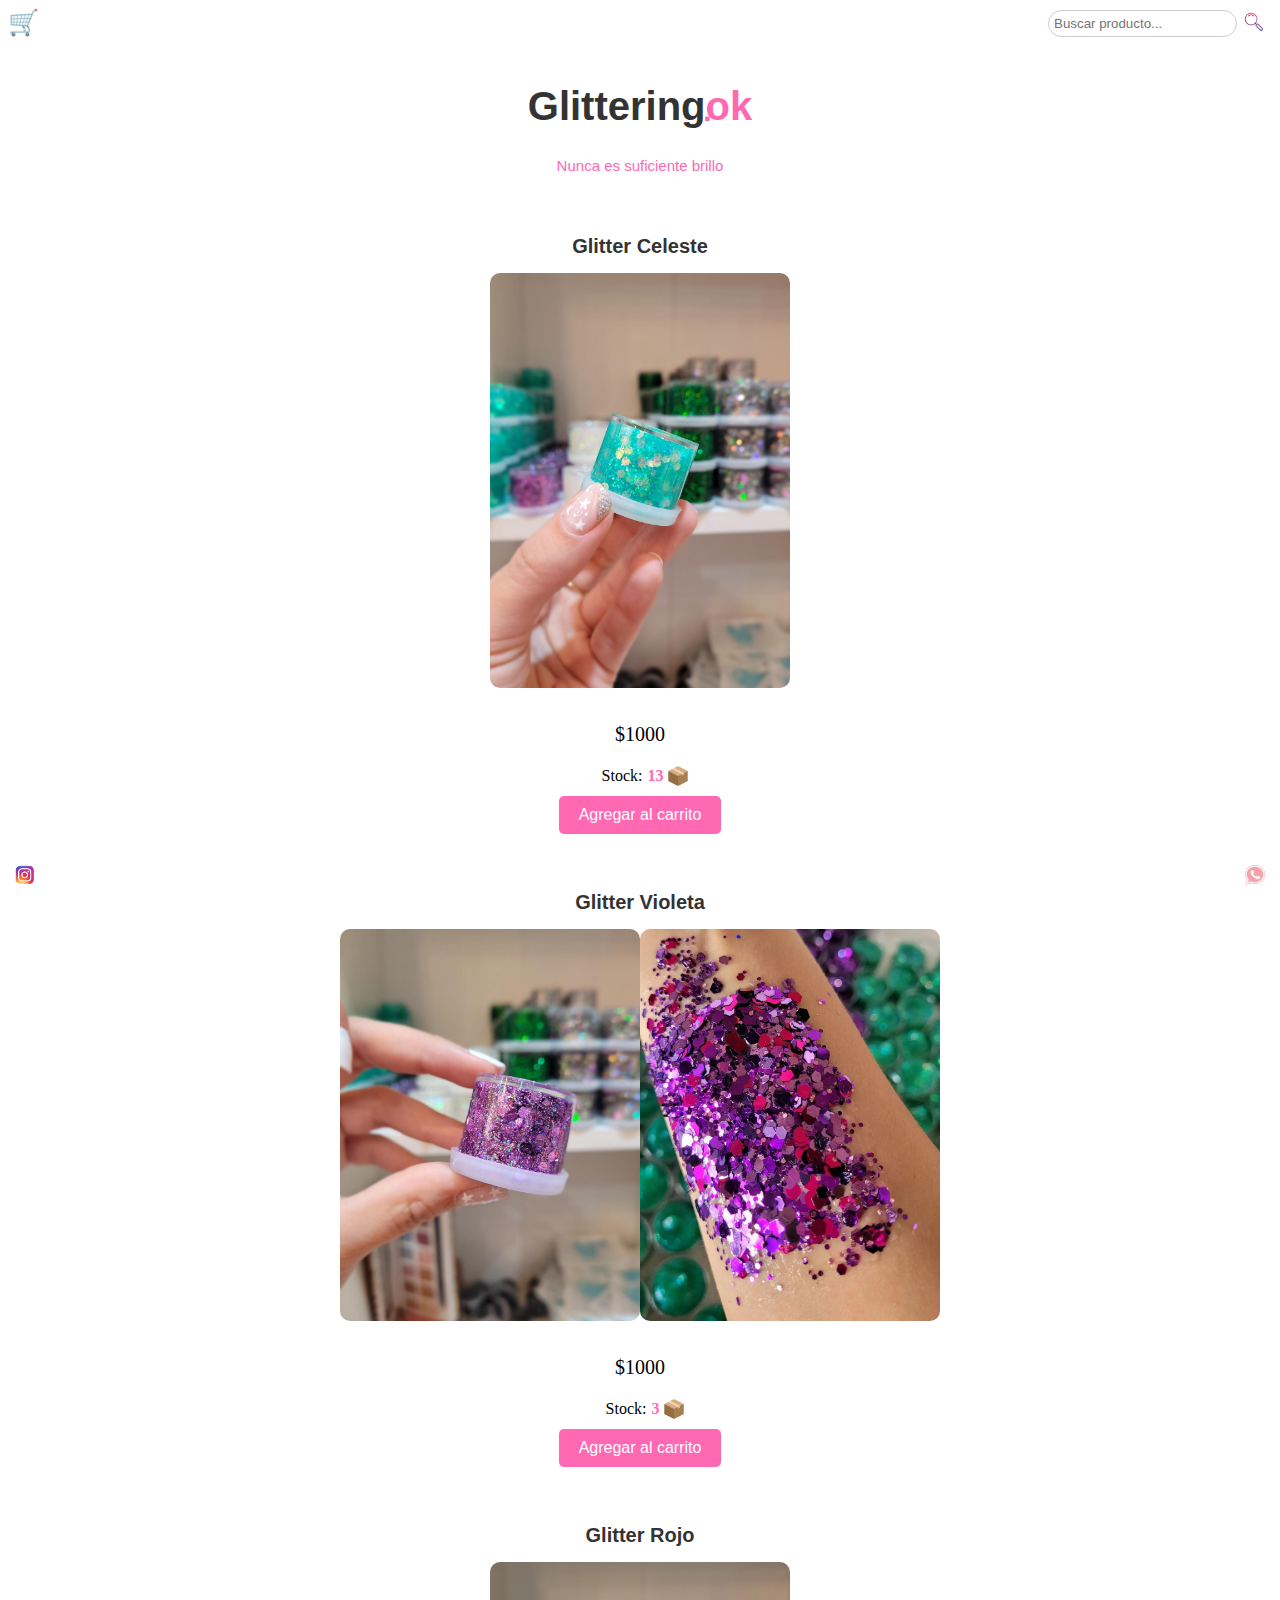
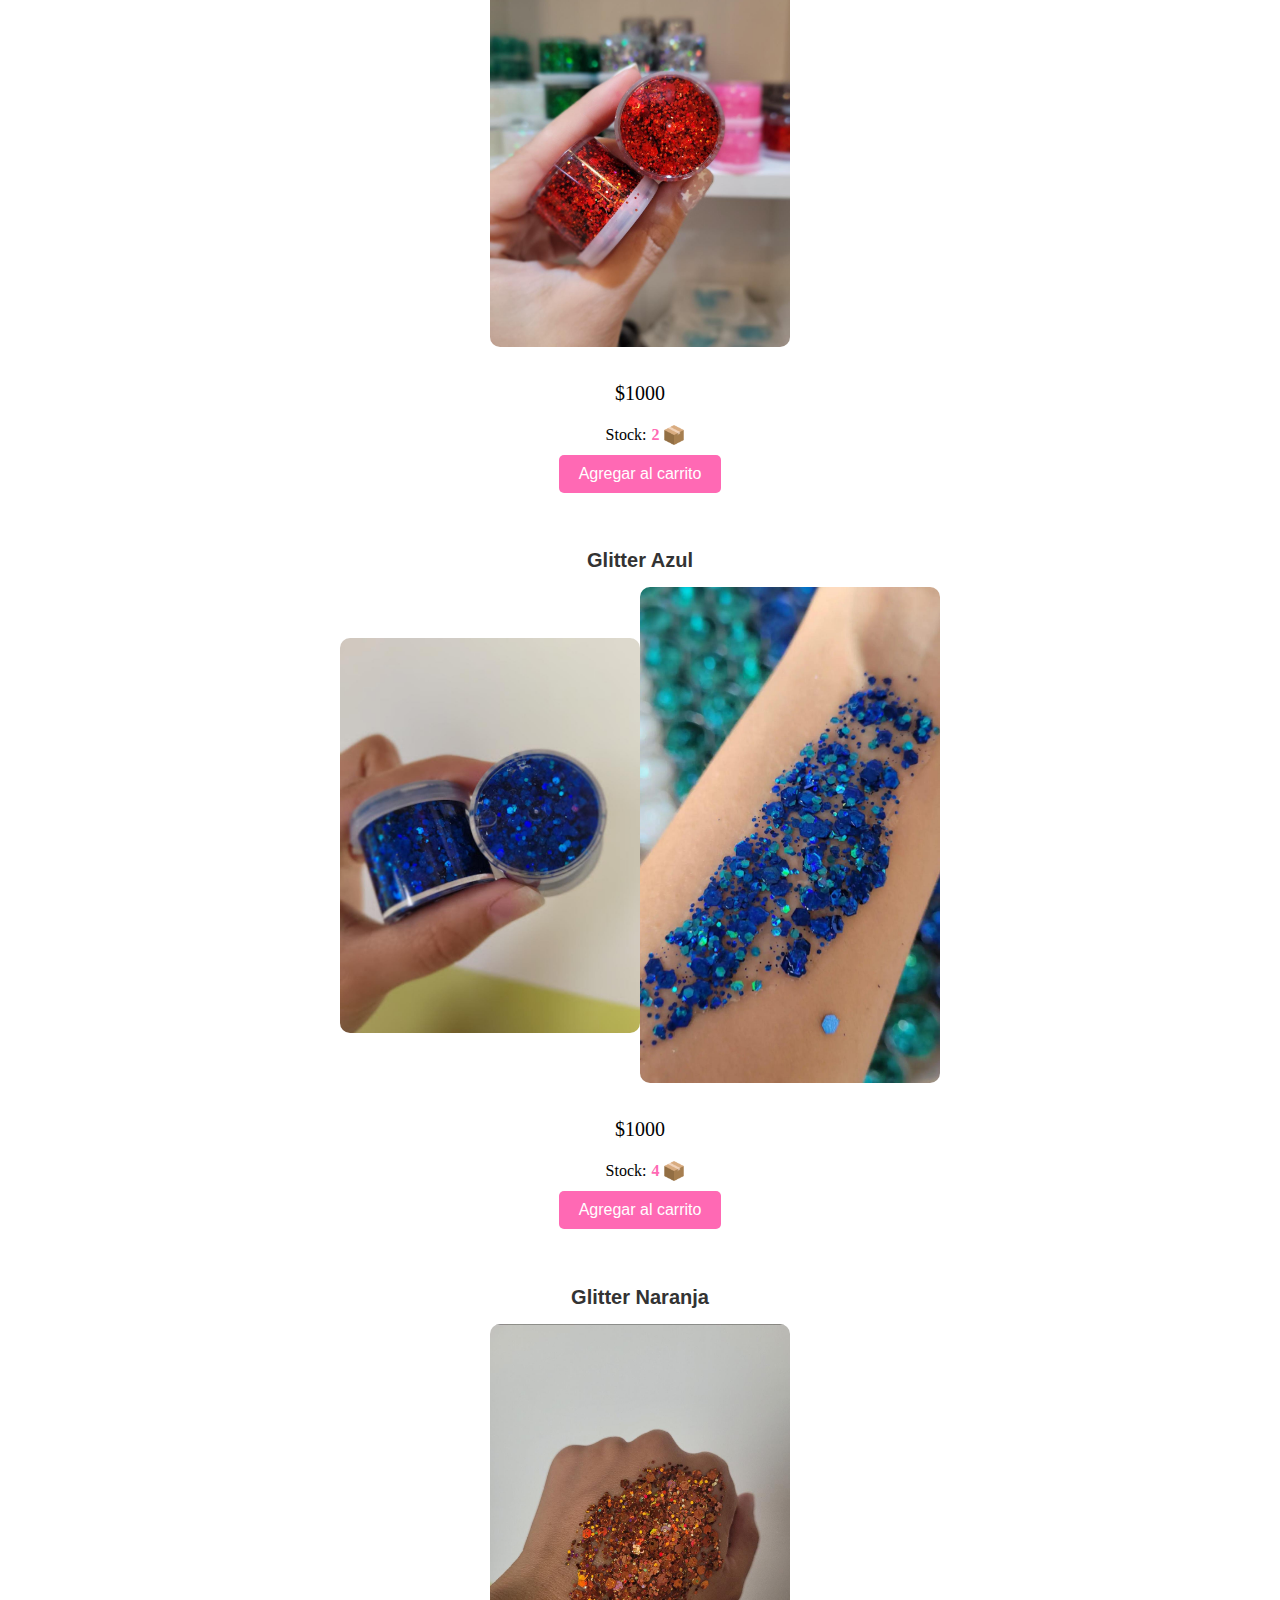
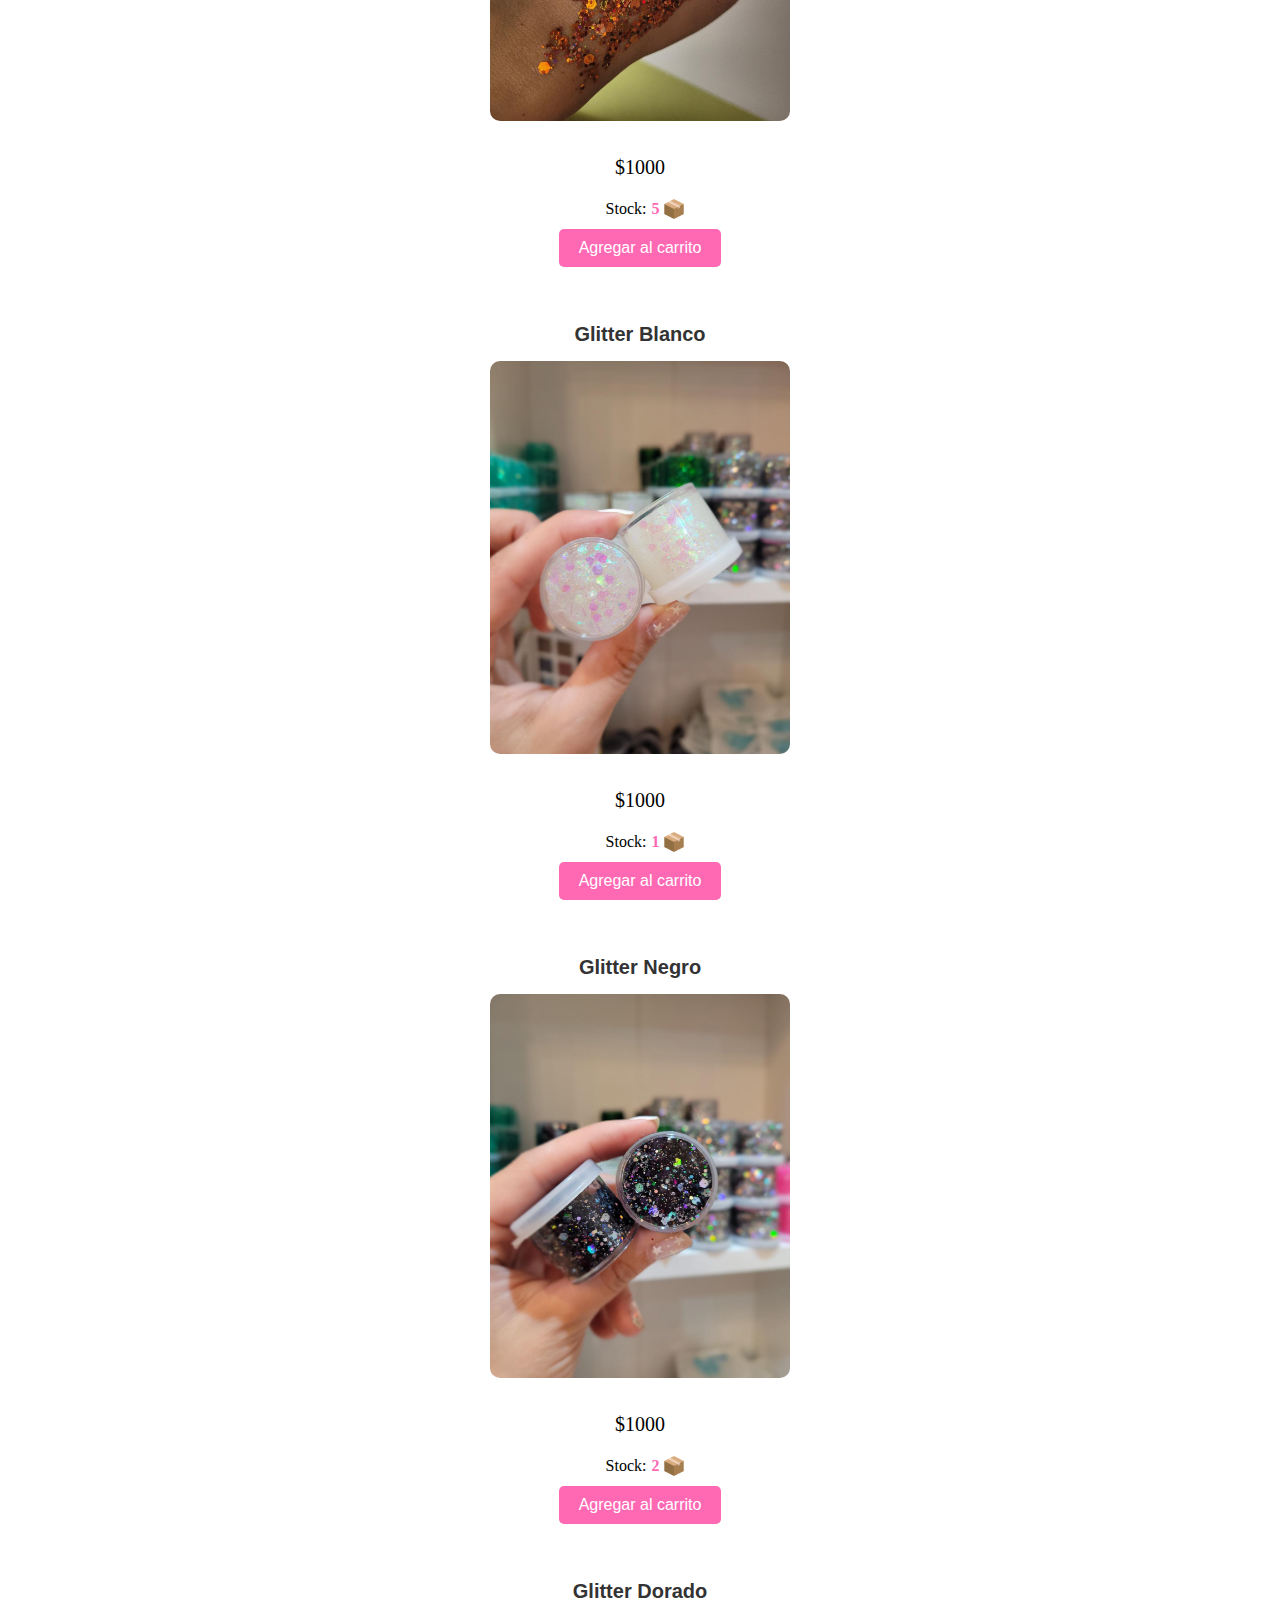
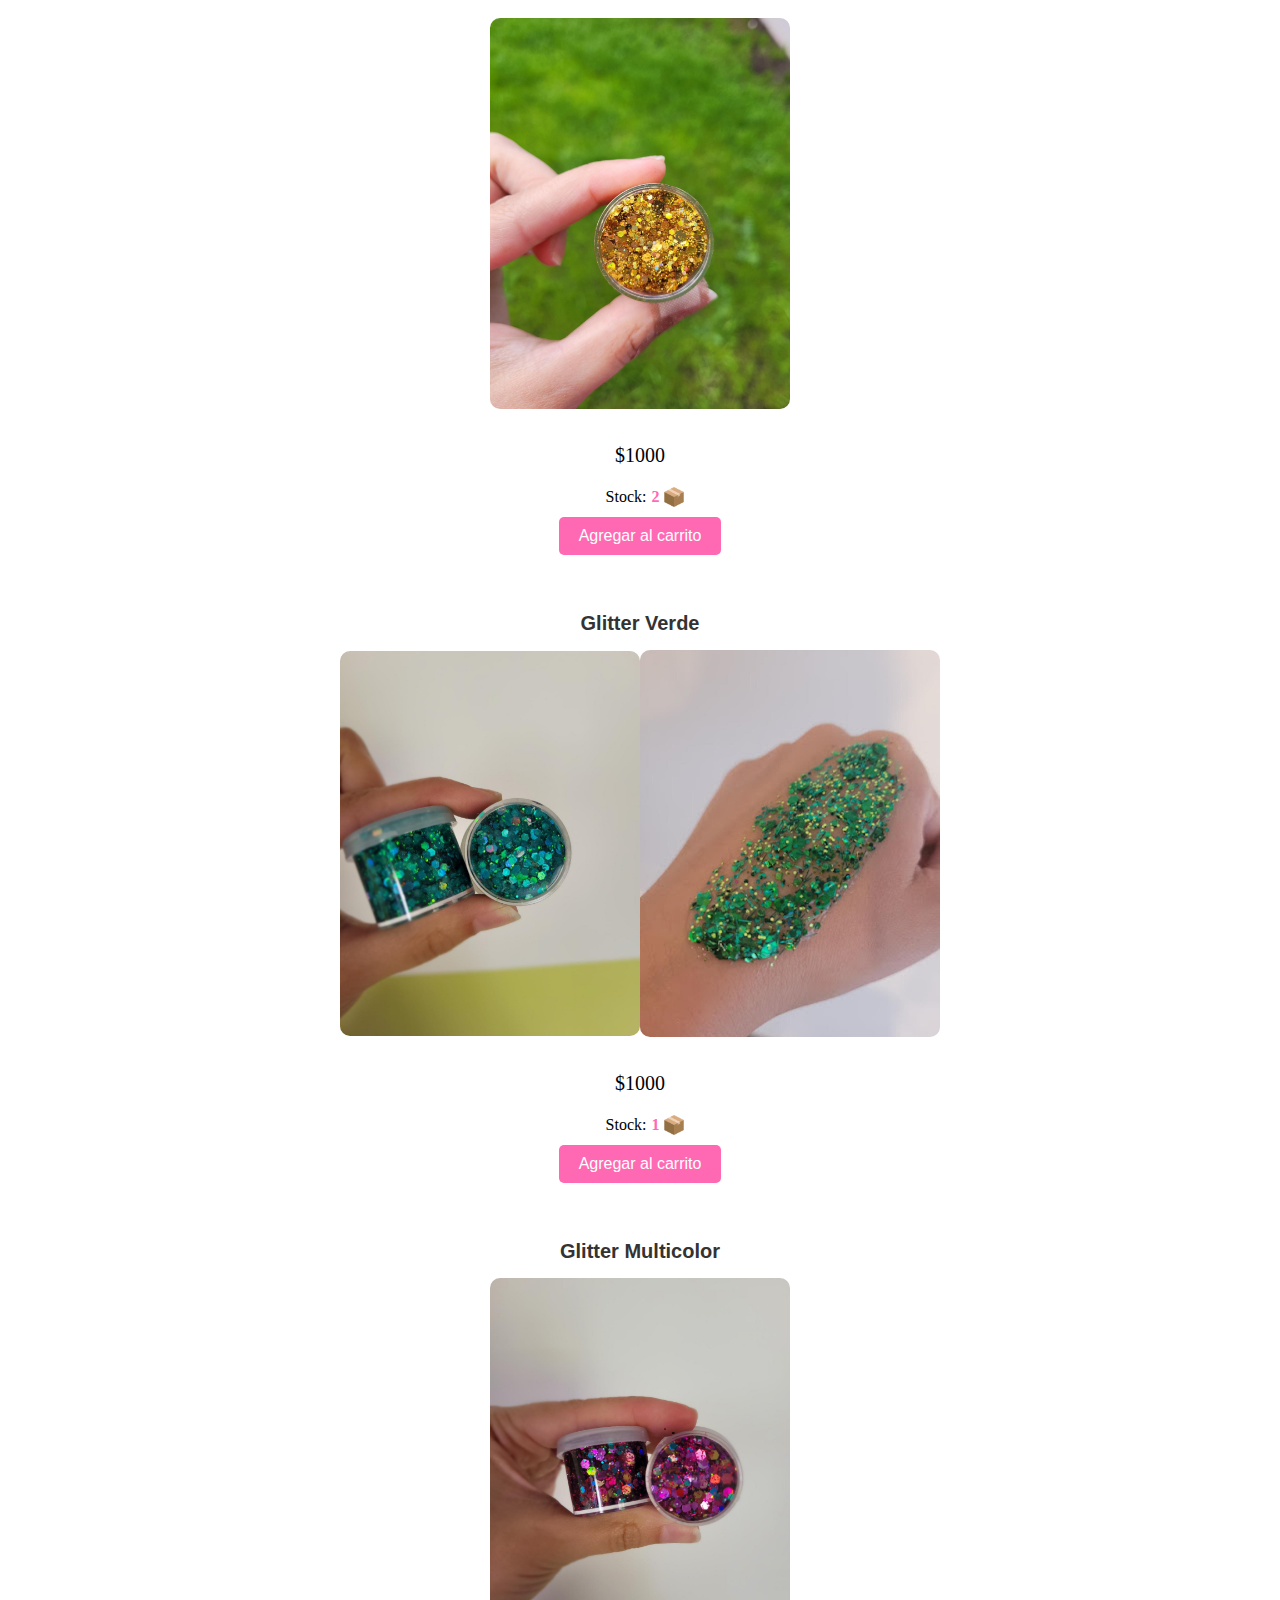
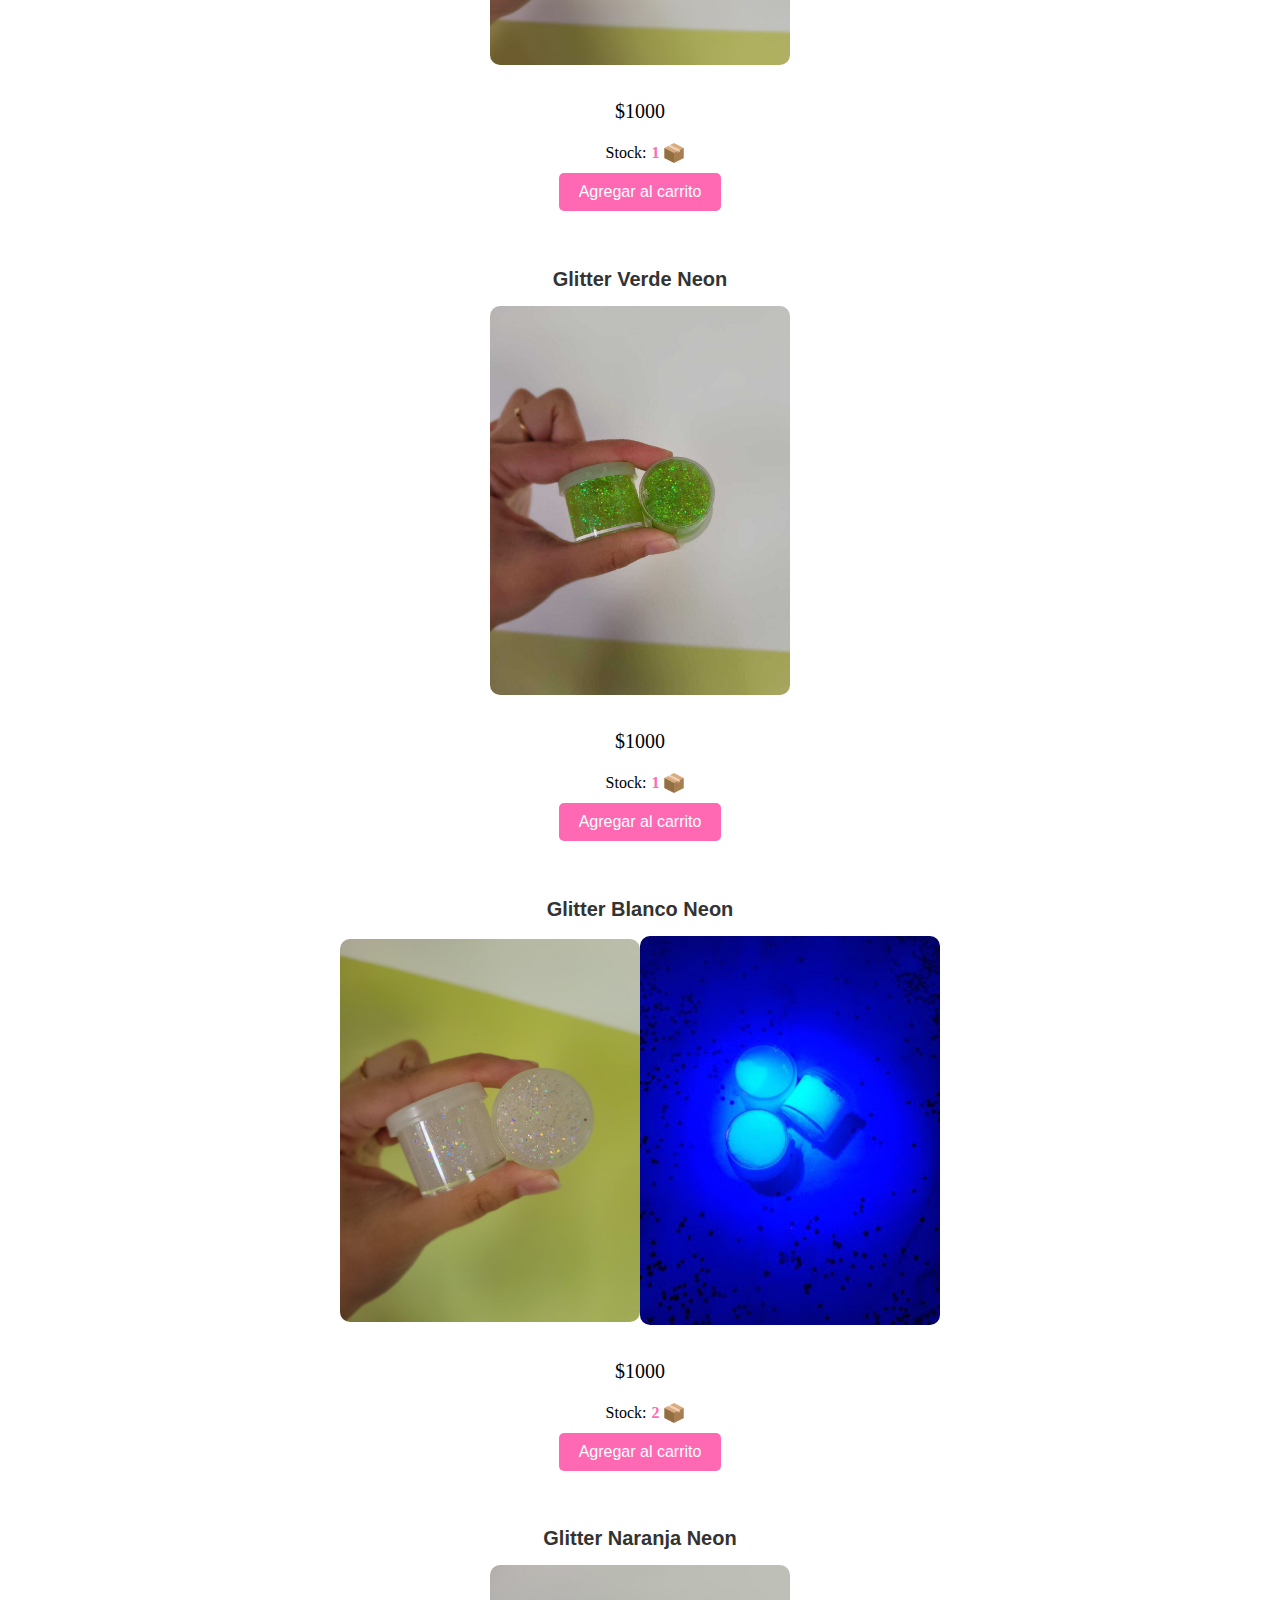
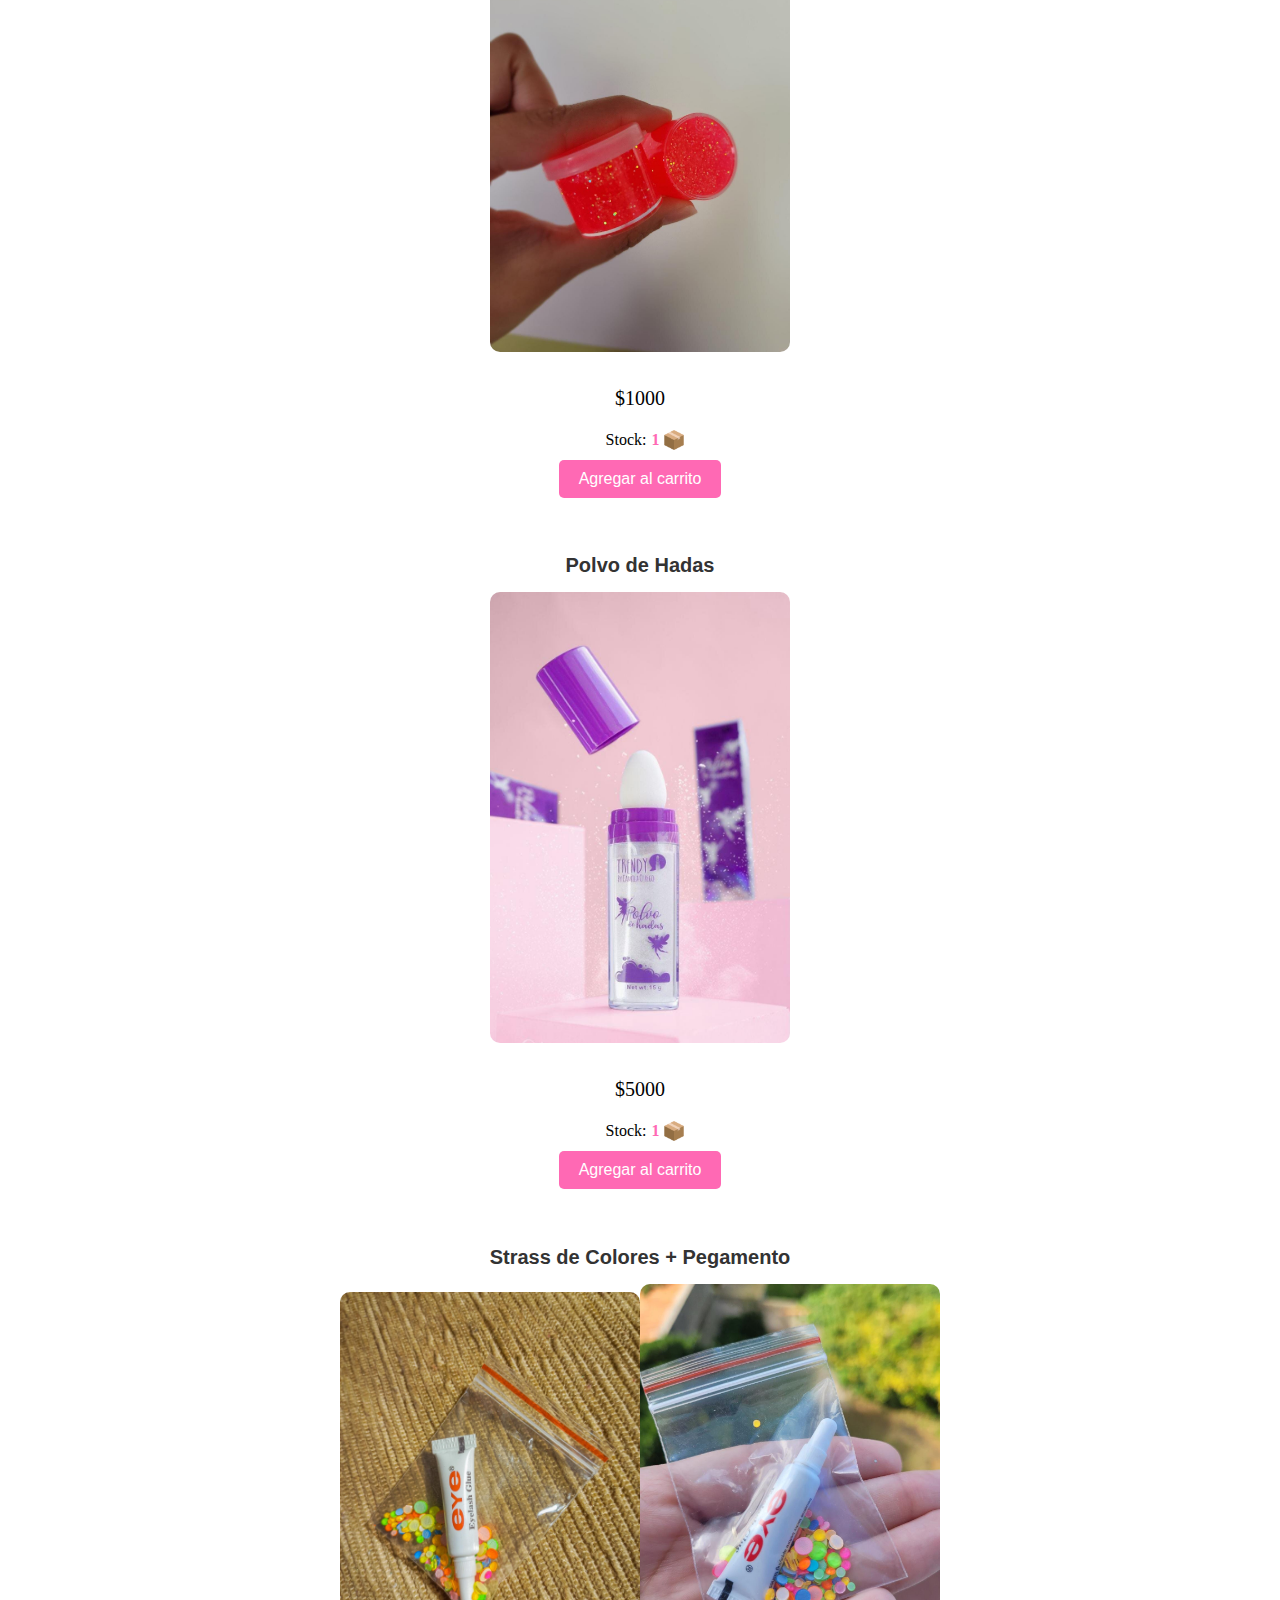
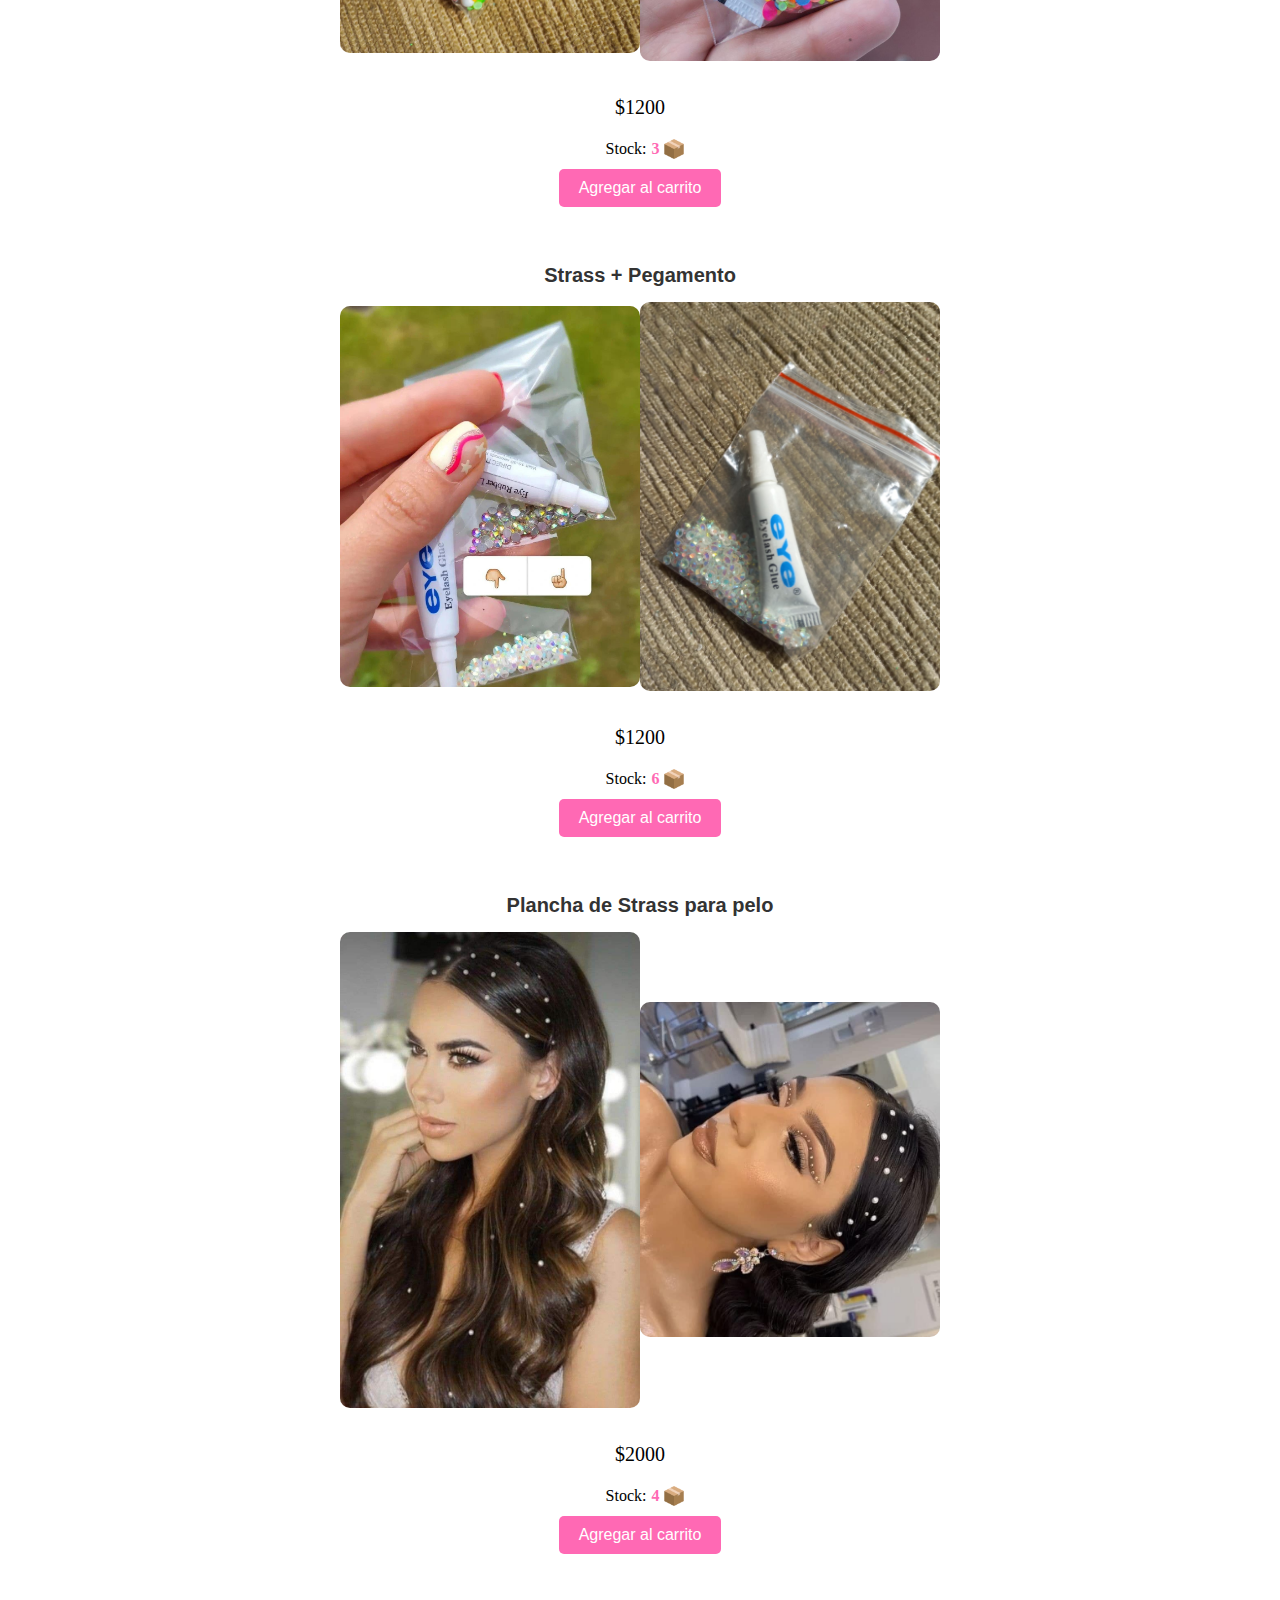
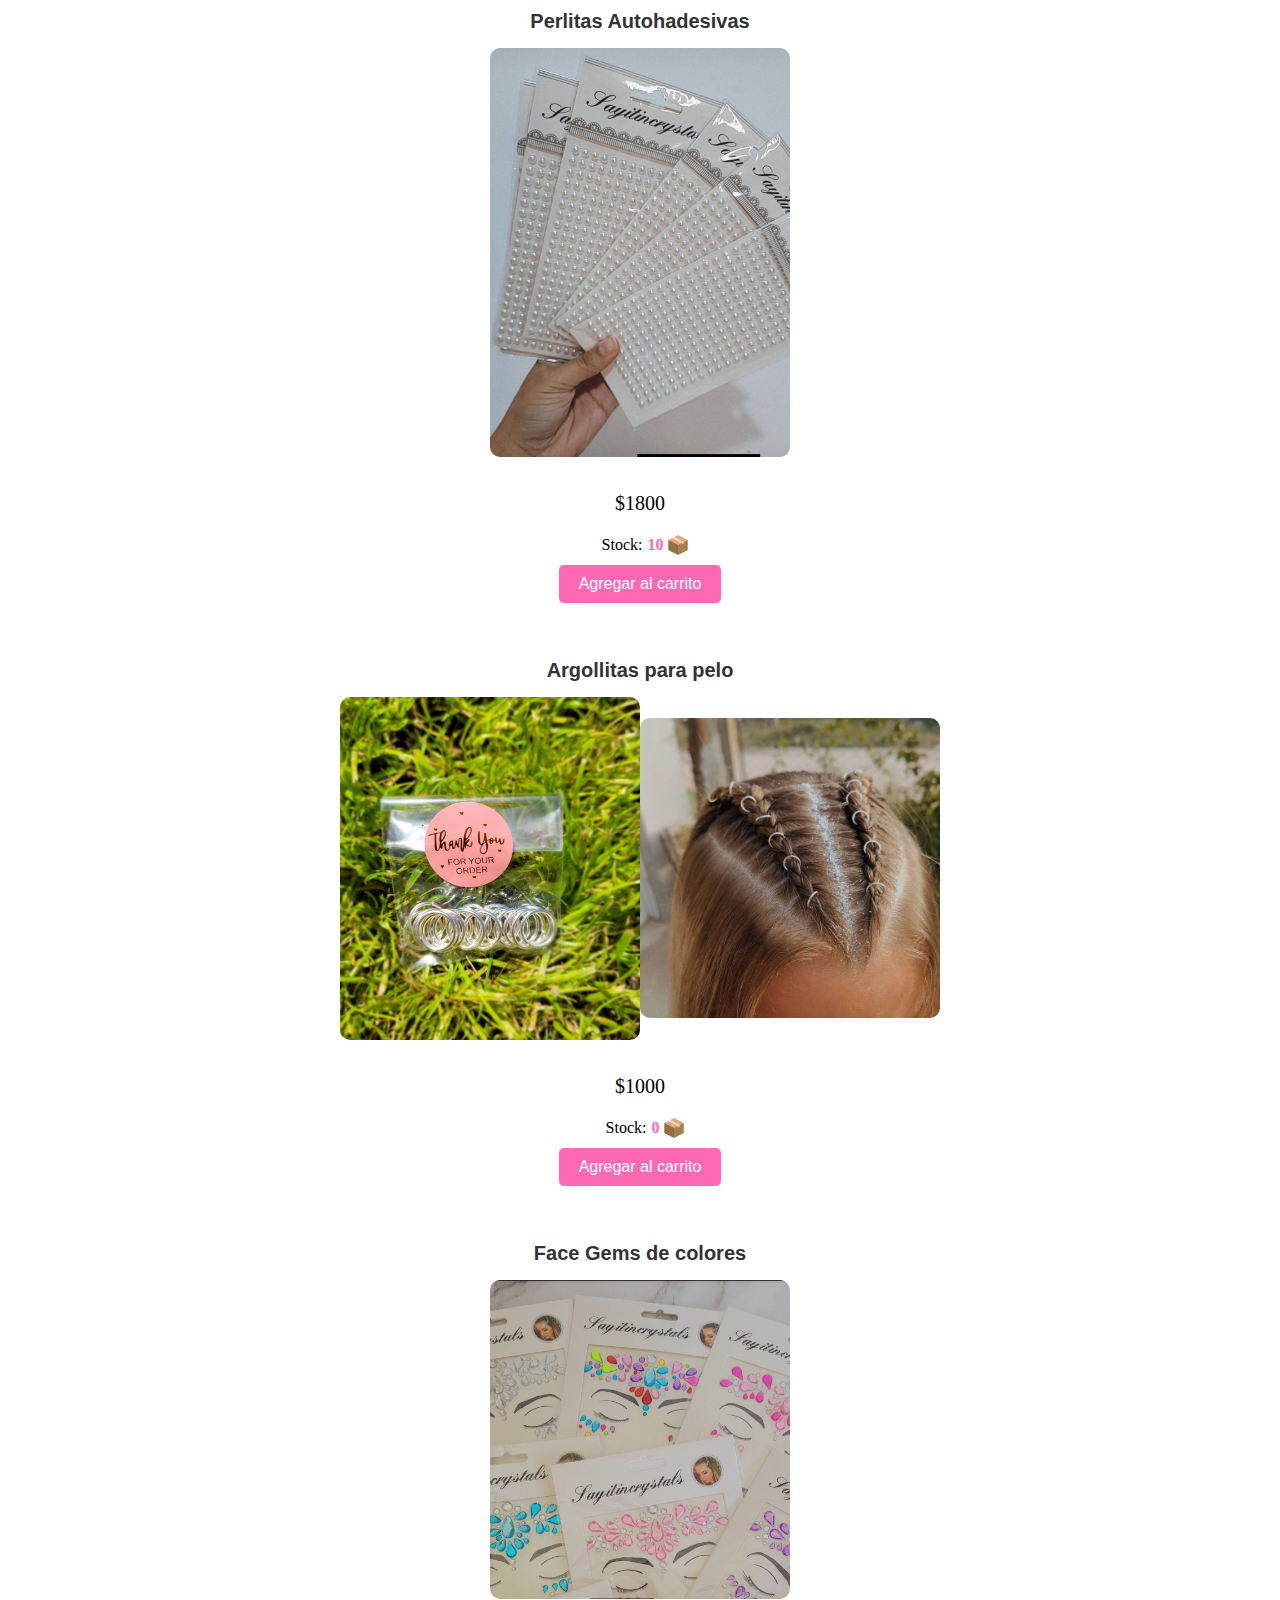
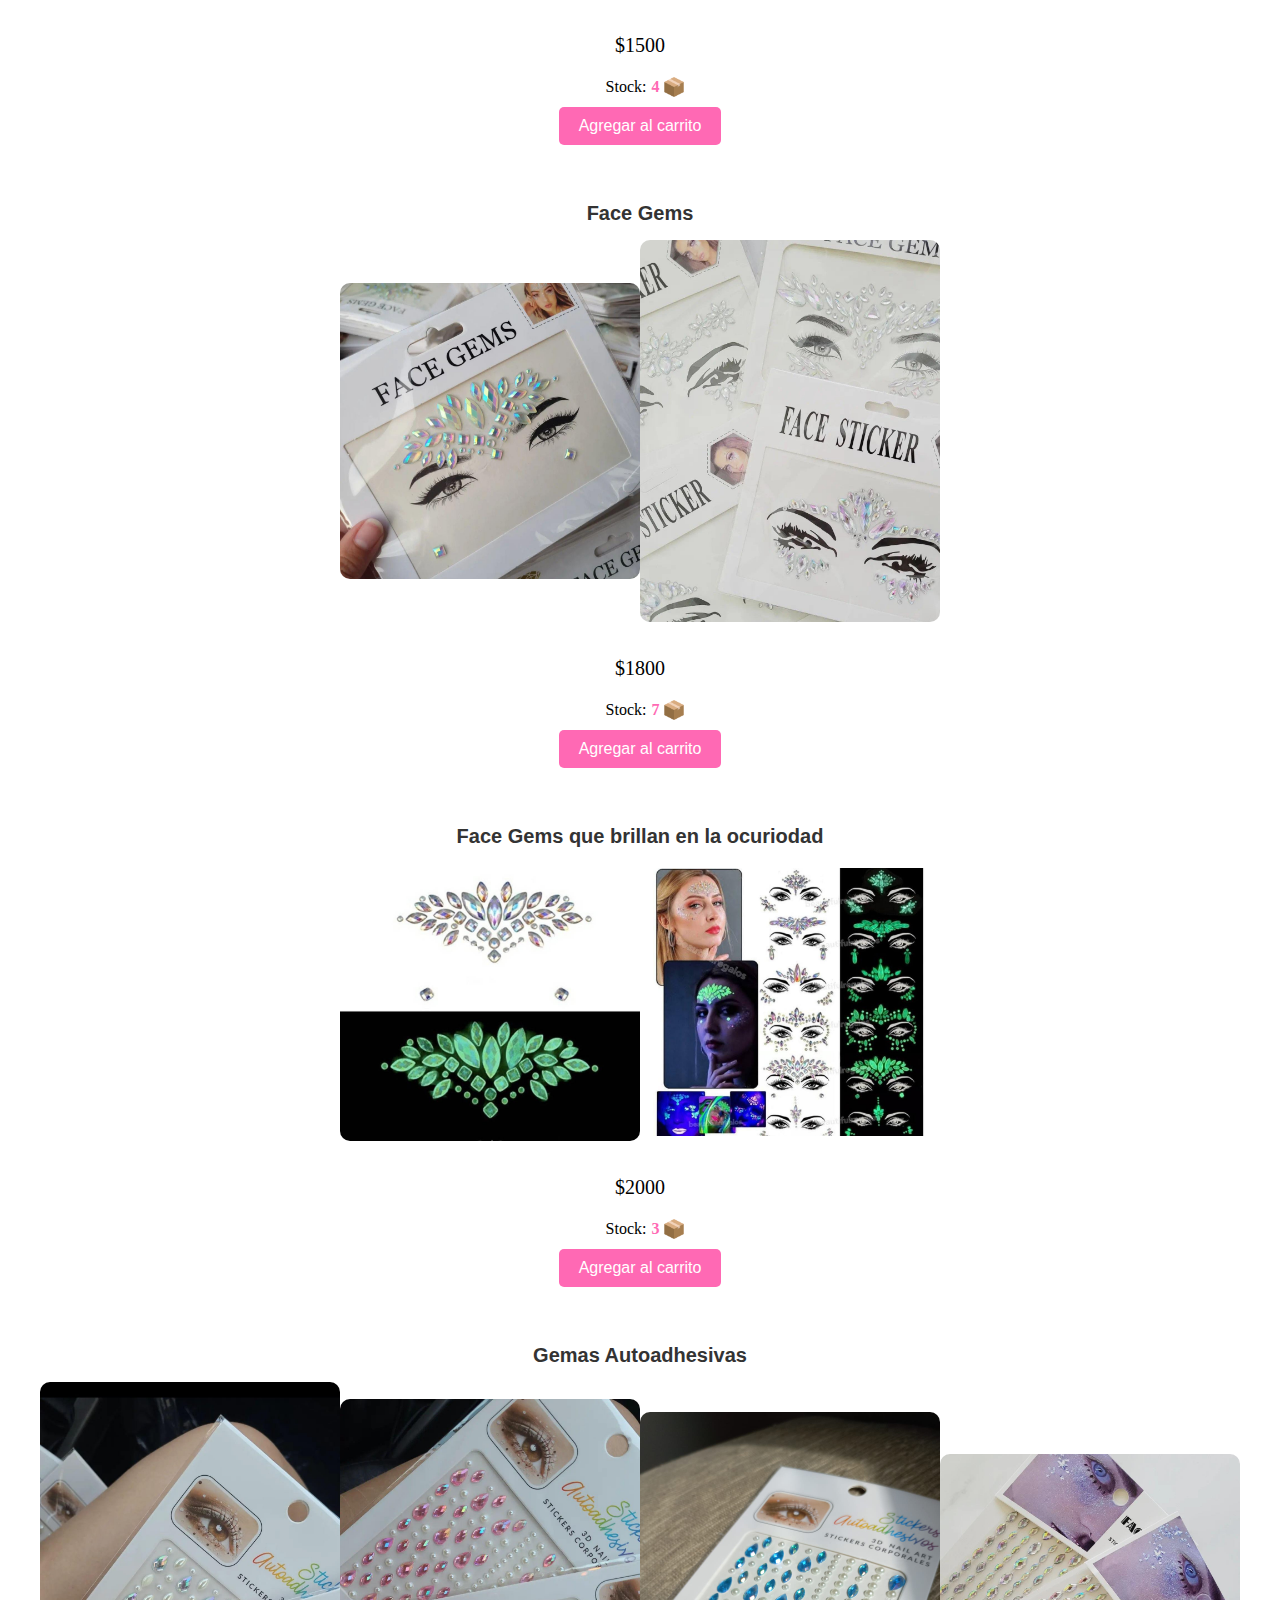
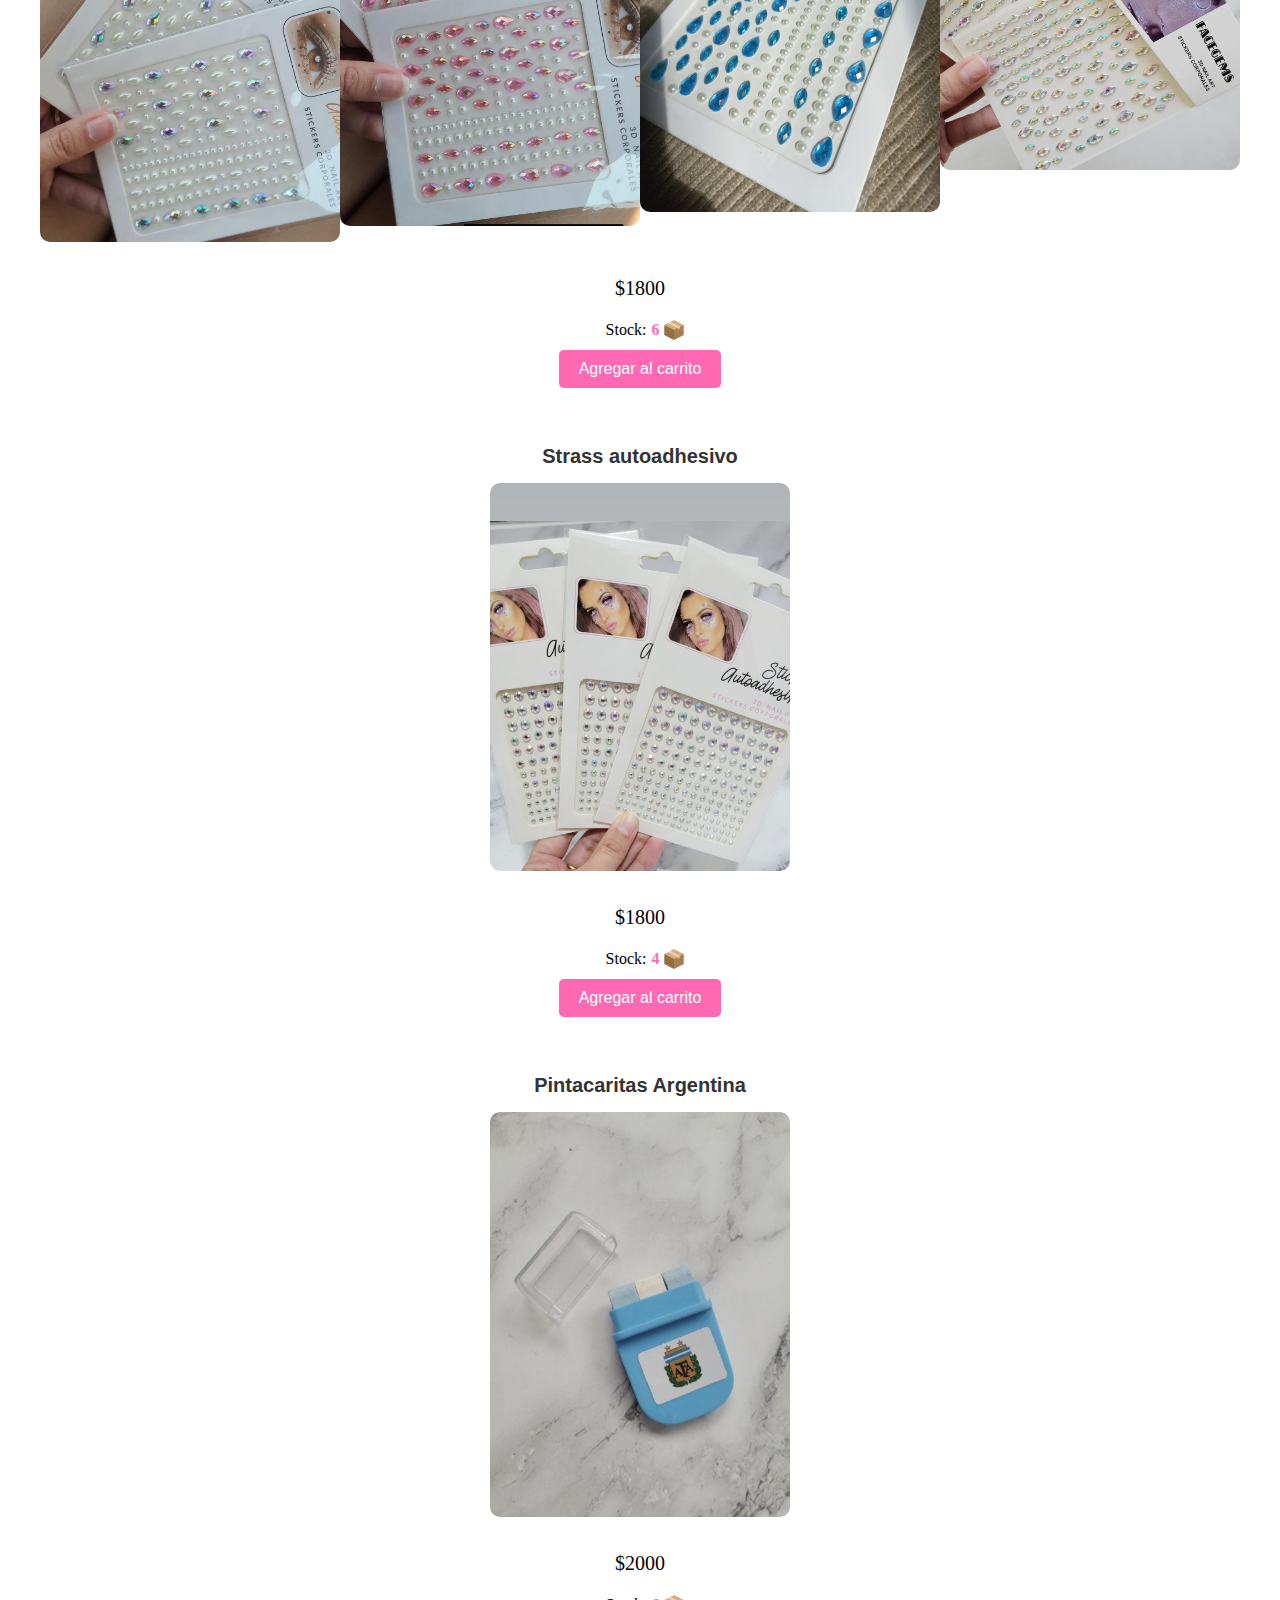
<file: index.html>
<!DOCTYPE html>
<html lang="es">

<head>

  <meta charset="UTF-8">
  <meta name="viewport" content="width=device-width, initial-scale=1.0">
  <title>Glittering</title>
  <link rel="icon" href="glitter.jpg" type="image/x-icon">
  <link rel="shortcut icon" href="glitter.jpg" type="image/x-icon">
  <link rel="stylesheet" href="styles.css">
</head>


<body>
  <div id="carrito-container">
    <span id="carrito-icon" onclick="mostrarCarrito()">🛒</span>
    <div id="carrito-popup">
      <ul id="lista-carrito"></ul>
      <p>Total: $<span id="total-carrito">0</span></p>
      <button class="cerrar-carrito" onclick="cerrarCarrito()">Cerrar</button>
      <button class="comprar-carrito" onclick="comprarCarrito()">Compra por whatsapp</button>
    </div>
  </div>


  <div class="container">
    <h1 class="nombre">Glittering<span class="dot">.</span><span class="ok">ok</span></h1>
    <p class="frase brillo">Nunca es suficiente brillo</p>
    <form class="buscar-form" onsubmit="return buscarProducto()">
      <input type="text" placeholder="Buscar producto...">
      <button type="submit">
        <img src="buscar-logo.png" alt="Buscar">
      </button>
    </form>

    <div class="productos">
      <div class="producto" id="producto1">
        <h2 class="nombre-producto">Glitter Celeste</h2>
        <div class="imagenes">
          <img src="producto1_1.jpg" alt="Producto 1 Imagen 1" onclick="zoomImage(this)">
        </div>
        <div class="info-producto">
          <p class="precio">$1000</p>
          <div class="stock">
            <span class="stock-label">Stock:</span>
            <span class="stock-cantidad">13</span>
            <img src="stock-icon.png" alt="Icono de Stock" class="stock-icon">
          </div>
          <button onclick="agregarAlCarrito('Glitter celeste', 1000, 13)">Agregar al carrito</button>
        </div>
      </div>


      <div class="producto" id="producto2">
        <h2 class="nombre-producto">Glitter Violeta</h2>
        <div class="imagenes">
          <img src="producto2_1.jpg" alt="Producto 2 Imagen 1" onclick="zoomImage(this)">
          <img src="producto2_2.jpg" alt="Producto 2 Imagen 2" onclick="zoomImage(this)">
        </div>
        <div class="info-producto">
          <p class="precio">$1000</p>
          <div class="stock">
            <span class="stock-label">Stock:</span>
            <span class="stock-cantidad">3</span>
            <img src="stock-icon.png" alt="Icono de Stock" class="stock-icon">
          </div>
        <button onclick="agregarAlCarrito('Glitter Violeta', 1000, 3)">Agregar al carrito</button>
        </div>
      </div>
      


      <div class="producto" id="producto24">
        <h2 class="nombre-producto">Glitter Rojo</h2>
        <div class="imagenes">
          <img src="producto24_1.jpeg" alt="Producto 24 Imagen 1" onclick="zoomImage(this)">
        </div>
        <div class="info-producto">
          <p class="precio">$1000</p>
          <div class="stock">
            <span class="stock-label">Stock:</span>
            <span class="stock-cantidad">2</span>
            <img src="stock-icon.png" alt="Icono de Stock" class="stock-icon">
          </div>
        <button onclick="agregarAlCarrito('Glitter Rojo', 1000, 2)">Agregar al carrito</button>
        </div>
      </div>



      <div class="producto" id="producto3">
        <h2 class="nombre-producto">Glitter Azul</h2>
        <div class="imagenes">
          <img src="producto3_1.jpg" alt="Producto 3 Imagen 1" onclick="zoomImage(this)">
          <img src="producto3_2.jpg" alt="Producto 3 Imagen 2" onclick="zoomImage(this)">
        </div>
        <div class="info-producto">
          <p class="precio">$1000</p>
          <div class="stock">
            <span class="stock-label">Stock:</span>
            <span class="stock-cantidad">4</span>
            <img src="stock-icon.png" alt="Icono de Stock" class="stock-icon">
          </div>
        <button onclick="agregarAlCarrito('Glitter Azul', 1000, 4)">Agregar al carrito</button>
        </div>
      </div>


      <div class="producto" id="producto4">
        <h2 class="nombre-producto">Glitter Naranja</h2>
        <div class="imagenes">
          <img src="producto4_1.jpg" alt="Producto 4 Imagen 1" onclick="zoomImage(this)">
        </div>
        <div class="info-producto">
          <p class="precio">$1000</p>
          <div class="stock">
            <span class="stock-label">Stock:</span>
            <span class="stock-cantidad">5</span>
            <img src="stock-icon.png" alt="Icono de Stock" class="stock-icon">
          </div>
        <button onclick="agregarAlCarrito('Glitter Naranja', 1000, 5)">Agregar al carrito</button>
        </div>
      </div>


      <div class="producto" id="producto5">
        <h2 class="nombre-producto">Glitter Blanco</h2>
        <div class="imagenes">
          <img src="producto5_1.jpg" alt="Producto 5 Imagen 1" onclick="zoomImage(this)">
        </div>
        <div class="info-producto">
          <p class="precio">$1000</p>
          <div class="stock">
            <span class="stock-label">Stock:</span>
            <span class="stock-cantidad">1</span>
            <img src="stock-icon.png" alt="Icono de Stock" class="stock-icon">
          </div>
        <button onclick="agregarAlCarrito('Glitter Blanco', 1000, 1)">Agregar al carrito</button>
        </div>
      </div>

      <div class="producto" id="producto5">
        <h2 class="nombre-producto">Glitter Negro</h2>
        <div class="imagenes">
          <img src="producto25_1.jpeg" alt="Producto 25 Imagen 1" onclick="zoomImage(this)">
        </div>
        <div class="info-producto">
          <p class="precio">$1000</p>
          <div class="stock">
            <span class="stock-label">Stock:</span>
            <span class="stock-cantidad">2</span>
            <img src="stock-icon.png" alt="Icono de Stock" class="stock-icon">
          </div>
        <button onclick="agregarAlCarrito('Glitter Negro', 1000, 2)">Agregar al carrito</button>
        </div>
      </div>

      <div class="producto" id="producto5">
        <h2 class="nombre-producto">Glitter Dorado</h2>
        <div class="imagenes">
          <img src="producto26_1.jpeg" alt="Producto 26 Imagen 1" onclick="zoomImage(this)">
        </div>
        <div class="info-producto">
          <p class="precio">$1000</p>
          <div class="stock">
            <span class="stock-label">Stock:</span>
            <span class="stock-cantidad">2</span>
            <img src="stock-icon.png" alt="Icono de Stock" class="stock-icon">
          </div>
        <button onclick="agregarAlCarrito('Glitter Dorado', 1000, 2)">Agregar al carrito</button>
        </div>
      </div>


      <div class="producto" id="producto6">
        <h2 class="nombre-producto">Glitter Verde</h2>
        <div class="imagenes">
          <img src="producto6_1.jpg" alt="Producto 6 Imagen 1" onclick="zoomImage(this)">
          <img src="producto6_2.jpg" alt="Producto 6 Imagen 2" onclick="zoomImage(this)">
        </div>
        <div class="info-producto">
          <p class="precio">$1000</p>
          <div class="stock">
            <span class="stock-label">Stock:</span>
            <span class="stock-cantidad">1</span>
            <img src="stock-icon.png" alt="Icono de Stock" class="stock-icon">
          </div>
        <button onclick="agregarAlCarrito('Glitter Verde', 1000, 1)">Agregar al carrito</button>
        </div>
      </div>

      <div class="producto" id="producto5">
        <h2 class="nombre-producto">Glitter Multicolor</h2>
        <div class="imagenes">
          <img src="producto27_1.jpeg" alt="Producto 27 Imagen 1" onclick="zoomImage(this)">
        </div>
        <div class="info-producto">
          <p class="precio">$1000</p>
          <div class="stock">
            <span class="stock-label">Stock:</span>
            <span class="stock-cantidad">1</span>
            <img src="stock-icon.png" alt="Icono de Stock" class="stock-icon">
          </div>
        <button onclick="agregarAlCarrito('Glitter Multicolor', 1000, 1)">Agregar al carrito</button>
        </div>
      </div>


      <div class="producto" id="producto7">
        <h2 class="nombre-producto">Glitter Verde Neon</h2>
        <div class="imagenes">
          <img src="producto7_1.jpg" alt="Producto 7 Imagen 1" onclick="zoomImage(this)">
        </div>
        <div class="info-producto">
          <p class="precio">$1000</p>
          <div class="stock">
            <span class="stock-label">Stock:</span>
            <span class="stock-cantidad">1</span>
            <img src="stock-icon.png" alt="Icono de Stock" class="stock-icon">
          </div>
        <button onclick="agregarAlCarrito('Glitter Verde Neon', 1000, 1)">Agregar al carrito</button>
        </div>
      </div>


      <div class="producto" id="producto8">
        <h2 class="nombre-producto">Glitter Blanco Neon</h2>
        <div class="imagenes">
          <img src="producto8_1.jpg" alt="Producto 8 Imagen 1" onclick="zoomImage(this)">
          <img src="producto8_2.jpg" alt="Producto 8 Imagen 2" onclick="zoomImage(this)">
        </div>
        <div class="info-producto">
          <p class="precio">$1000</p>
          <div class="stock">
            <span class="stock-label">Stock:</span>
            <span class="stock-cantidad">2</span>
            <img src="stock-icon.png" alt="Icono de Stock" class="stock-icon">
          </div>
        <button onclick="agregarAlCarrito('Glitter Blanco Neon', 1000, 2)">Agregar al carrito</button>
        </div>
      </div>


      <div class="producto" id="producto9">
        <h2 class="nombre-producto">Glitter Naranja Neon</h2>
        <div class="imagenes">
          <img src="producto9_1.jpg" alt="Producto 9 Imagen 1" onclick="zoomImage(this)">
        </div>
        <div class="info-producto">
          <p class="precio">$1000</p>
          <div class="stock">
            <span class="stock-label">Stock:</span>
            <span class="stock-cantidad">1</span>
            <img src="stock-icon.png" alt="Icono de Stock" class="stock-icon">
          </div>
        <button onclick="agregarAlCarrito('Glitter Naranja Neon', 1000, 1)">Agregar al carrito</button>
        </div>
      </div>


      <div class="producto" id="producto10">
        <h2 class="nombre-producto">Polvo de Hadas</h2>
        <div class="imagenes">
          <img src="producto10_1.jpg" alt="Producto 10 Imagen 1" onclick="zoomImage(this)">
        </div>
        <div class="info-producto">
          <p class="precio">$5000</p>
          <div class="stock">
            <span class="stock-label">Stock:</span>
            <span class="stock-cantidad">1</span>
            <img src="stock-icon.png" alt="Icono de Stock" class="stock-icon">
          </div>
        <button onclick="agregarAlCarrito('Polvo de Hadas', 5000, 1)">Agregar al carrito</button>
        </div>
      </div>

      <div class="producto" id="producto11">
        <h2 class="nombre-producto">Strass de Colores + Pegamento </h2>
        <div class="imagenes">
          <img src="producto11_1.jpg" alt="Producto 11 Imagen 1" onclick="zoomImage(this)">
          <img src="producto11_2.jpeg" alt="Producto 11 Imagen 2" onclick="zoomImage(this)">
        </div>
        <div class="info-producto">
          <p class="precio">$1200</p>
          <div class="stock">
            <span class="stock-label">Stock:</span>
            <span class="stock-cantidad">3</span>
            <img src="stock-icon.png" alt="Icono de Stock" class="stock-icon">
          </div>
        <button onclick="agregarAlCarrito('Strass de Colores + Pegamento', 1200, 3)">Agregar al carrito</button>
        </div>
      </div>


      <div class="producto" id="producto12">
        <h2 class="nombre-producto">Strass + Pegamento </h2>
        <div class="imagenes">
          <img src="producto12_1.jpeg" alt="Producto 12 Imagen 1" onclick="zoomImage(this)">
          <img src="producto12_2.jpeg" alt="Producto 12 Imagen 2" onclick="zoomImage(this)">
        </div>
        <div class="info-producto">
          <p class="precio">$1200</p>
          <div class="stock">
            <span class="stock-label">Stock:</span>
            <span class="stock-cantidad">6</span>
            <img src="stock-icon.png" alt="Icono de Stock" class="stock-icon">
          </div>
        <button onclick="agregarAlCarrito('Strass + Pegamento', 1200, 6)">Agregar al carrito</button>
        </div>
      </div>


      <div class="producto" id="producto13">
        <h2 class="nombre-producto">Plancha de Strass para pelo </h2>
        <div class="imagenes">
          <img src="producto13_1.jpeg" alt="Producto 13 Imagen 1" onclick="zoomImage(this)">
          <img src="producto13_2.jpeg" alt="Producto 13 Imagen 2" onclick="zoomImage(this)">
        </div>
        <div class="info-producto">
          <p class="precio">$2000</p>
          <div class="stock">
            <span class="stock-label">Stock:</span>
            <span class="stock-cantidad">4</span>
            <img src="stock-icon.png" alt="Icono de Stock" class="stock-icon">
          </div>
        <button onclick="agregarAlCarrito('Plancha de Strass para pelo', 2000, 4)">Agregar al carrito</button>
        </div>
      </div>


      <div class="producto" id="producto14">
        <h2 class="nombre-producto">Perlitas Autohadesivas </h2>
        <div class="imagenes">
          <img src="producto14_1.jpeg" alt="Producto 14 Imagen 1" onclick="zoomImage(this)">
        </div>
        <div class="info-producto">
          <p class="precio">$1800</p>
          <div class="stock">
            <span class="stock-label">Stock:</span>
            <span class="stock-cantidad">10</span>
            <img src="stock-icon.png" alt="Icono de Stock" class="stock-icon">
          </div>
        <button onclick="agregarAlCarrito('Perlitas Autohadesivas', 1800, 10)">Agregar al carrito</button>
        </div>
      </div>


      <div class="producto" id="producto15">
        <h2 class="nombre-producto">Argollitas para pelo </h2>
        <div class="imagenes">
          <img src="producto15_1.jpeg" alt="Producto 15 Imagen 1" onclick="zoomImage(this)">
          <img src="producto15_2.jpeg" alt="Producto 15 Imagen 2" onclick="zoomImage(this)">
        </div>
        <div class="info-producto">
          <p class="precio">$1000</p>
          <div class="stock">
            <span class="stock-label">Stock:</span>
            <span class="stock-cantidad">0</span>
            <img src="stock-icon.png" alt="Icono de Stock" class="stock-icon">
          </div>
        <button onclick="agregarAlCarrito('Argollitas para pelo', 1000, 1)">Agregar al carrito</button>
        </div>
      </div>



      <div class="producto" id="producto16">
        <h2 class="nombre-producto">Face Gems de colores </h2>
        <div class="imagenes">
          <img src="producto16_1.jpeg" alt="Producto 16 Imagen 1" onclick="zoomImage(this)">
        </div>
        <div class="info-producto">
          <p class="precio">$1500</p>
          <div class="stock">
            <span class="stock-label">Stock:</span>
            <span class="stock-cantidad">4</span>
            <img src="stock-icon.png" alt="Icono de Stock" class="stock-icon">
          </div>
        <button onclick="agregarAlCarrito('Face Gems de colores', 1500, 4)">Agregar al carrito</button>
        </div>
      </div>


      <div class="producto" id="producto17">
        <h2 class="nombre-producto">Face Gems </h2>
        <div class="imagenes">
          <img src="producto17_1.jpeg" alt="Producto 17 Imagen 1" onclick="zoomImage(this)">
          <img src="producto17_2.jpeg" alt="Producto 17 Imagen 2" onclick="zoomImage(this)">
        </div>
        <div class="info-producto">
          <p class="precio">$1800</p>
          <div class="stock">
            <span class="stock-label">Stock:</span>
            <span class="stock-cantidad">7</span>
            <img src="stock-icon.png" alt="Icono de Stock" class="stock-icon">
          </div>
        <button onclick="agregarAlCarrito('Face Gems', 1800, 7)">Agregar al carrito</button>
        </div>
      </div>


      <div class="producto" id="producto18">
        <h2 class="nombre-producto">Face Gems que brillan en la ocuriodad </h2>
        <div class="imagenes">
          <img src="producto18_1.jpeg" alt="Producto 18 Imagen 1" onclick="zoomImage(this)">
          <img src="producto18_2.jpeg" alt="Producto 18 Imagen 2" onclick="zoomImage(this)">
        </div>
        <div class="info-producto">
          <p class="precio">$2000</p>
          <div class="stock">
            <span class="stock-label">Stock:</span>
            <span class="stock-cantidad">3</span>
            <img src="stock-icon.png" alt="Icono de Stock" class="stock-icon">
          </div>
        <button onclick="agregarAlCarrito('Face Gems que brillan en la oscuridad', 2000, 2)">Agregar al carrito</button>
        </div>
      </div>


      <div class="producto" id="producto23">
        <h2 class="nombre-producto">Gemas Autoadhesivas</h2>
        <div class="imagenes">
          <img src="producto23_1.jpeg" alt="Producto 23 Imagen 1" onclick="zoomImage(this)">
          <img src="producto23_2.jpeg" alt="Producto 23 Imagen 2" onclick="zoomImage(this)">
          <img src="producto23_3.jpeg" alt="Producto 23 Imagen 3" onclick="zoomImage(this)">
          <img src="producto23_4.jpeg" alt="Producto 23 Imagen 4" onclick="zoomImage(this)">
        </div>
        <div class="info-producto">
          <p class="precio">$1800</p>
          <div class="stock">
            <span class="stock-label">Stock:</span>
            <span class="stock-cantidad">6</span>
            <img src="stock-icon.png" alt="Icono de Stock" class="stock-icon">
          </div>
        <button onclick="agregarAlCarrito('Gemas Autoadhesivas', 1800, 6)">Agregar al carrito</button>
        </div>
      </div>


      <div class="producto" id="producto19">
        <h2 class="nombre-producto">Strass autoadhesivo </h2>
        <div class="imagenes">
          <img src="producto19_1.jpeg" alt="Producto 19 Imagen 1" onclick="zoomImage(this)">
        </div>
        <div class="info-producto">
          <p class="precio">$1800</p>
          <div class="stock">
            <span class="stock-label">Stock:</span>
            <span class="stock-cantidad">4</span>
            <img src="stock-icon.png" alt="Icono de Stock" class="stock-icon">
          </div>
        <button onclick="agregarAlCarrito('Strass autoadhesivo ', 1800, 4)">Agregar al carrito</button>
        </div>
      </div>




      <div class="producto" id="producto20">
        <h2 class="nombre-producto">Pintacaritas Argentina</h2>
        <div class="imagenes">
          <img src="producto20_1.jpeg" alt="Producto 20 Imagen 1" onclick="zoomImage(this)">
        </div>
        <div class="info-producto">
          <p class="precio">$2000</p>
          <div class="stock">
            <span class="stock-label">Stock:</span>
            <span class="stock-cantidad">6</span>
            <img src="stock-icon.png" alt="Icono de Stock" class="stock-icon">
          </div>
        <button onclick="agregarAlCarrito('Pintacaritas Argentina', 2000, 6)">Agregar al carrito</button>
        </div>
      </div>


      <div class="producto" id="producto22">
        <h2 class="nombre-producto">Maquillaje Argentina</h2>
        <div class="imagenes">
          <img src="producto22_1.jpeg" alt="Producto 22 Imagen 1" onclick="zoomImage(this)">
        </div>
        <div class="info-producto">
          <p class="precio">$1800</p>
          <div class="stock">
            <span class="stock-label">Stock:</span>
            <span class="stock-cantidad">1</span>
            <img src="stock-icon.png" alt="Icono de Stock" class="stock-icon">
          </div>
        <button onclick="agregarAlCarrito('Maquillaje Argentina', 1800, 1)">Agregar al carrito</button>
        </div>
      </div>




      <div class="producto" id="producto21">
        <h2 class="nombre-producto">Pistolita perforadora </h2>
        <div class="imagenes">
          <img src="producto21_1.jpeg" alt="Producto 21 Imagen 1" onclick="zoomImage(this)">
          <img src="producto21_2.jpeg" alt="Producto 21 Imagen 2" onclick="zoomImage(this)">
        </div>
        <div class="info-producto">
          <p class="precio">$1200</p>
          <div class="stock">
            <span class="stock-label">Stock:</span>
            <span class="stock-cantidad">6</span>
            <img src="stock-icon.png" alt="Icono de Stock" class="stock-icon">
          </div>
        <button onclick="agregarAlCarrito('Pistolita perforadora', 1200, 6)">Agregar al carrito</button>
        </div>
      </div>
    </div>
  </div>
  <!-- Botón de WhatsApp -->
  <a class="whatsapp" href="https://api.whatsapp.com/send/?phone=5493876550649&text&type=phone_number&app_absent=0">
    <img src="whatsapp-logo.png" alt="Logo de WhatsApp">
  </a>

  <!-- Botón de Instagram -->
  <a class="instagram" href="https://www.instagram.com/glittering.ok/">
    <img src="instagram-logo.png" alt="Logo de Instagram">
  </a>
  <div class="footer">
    <p>Todos los medios de pago</p>
    <p>Contáctanos</p>
  </div>
  </div>
  </div>
  <script src="script.js"></script>
</body>

</html>
</file>
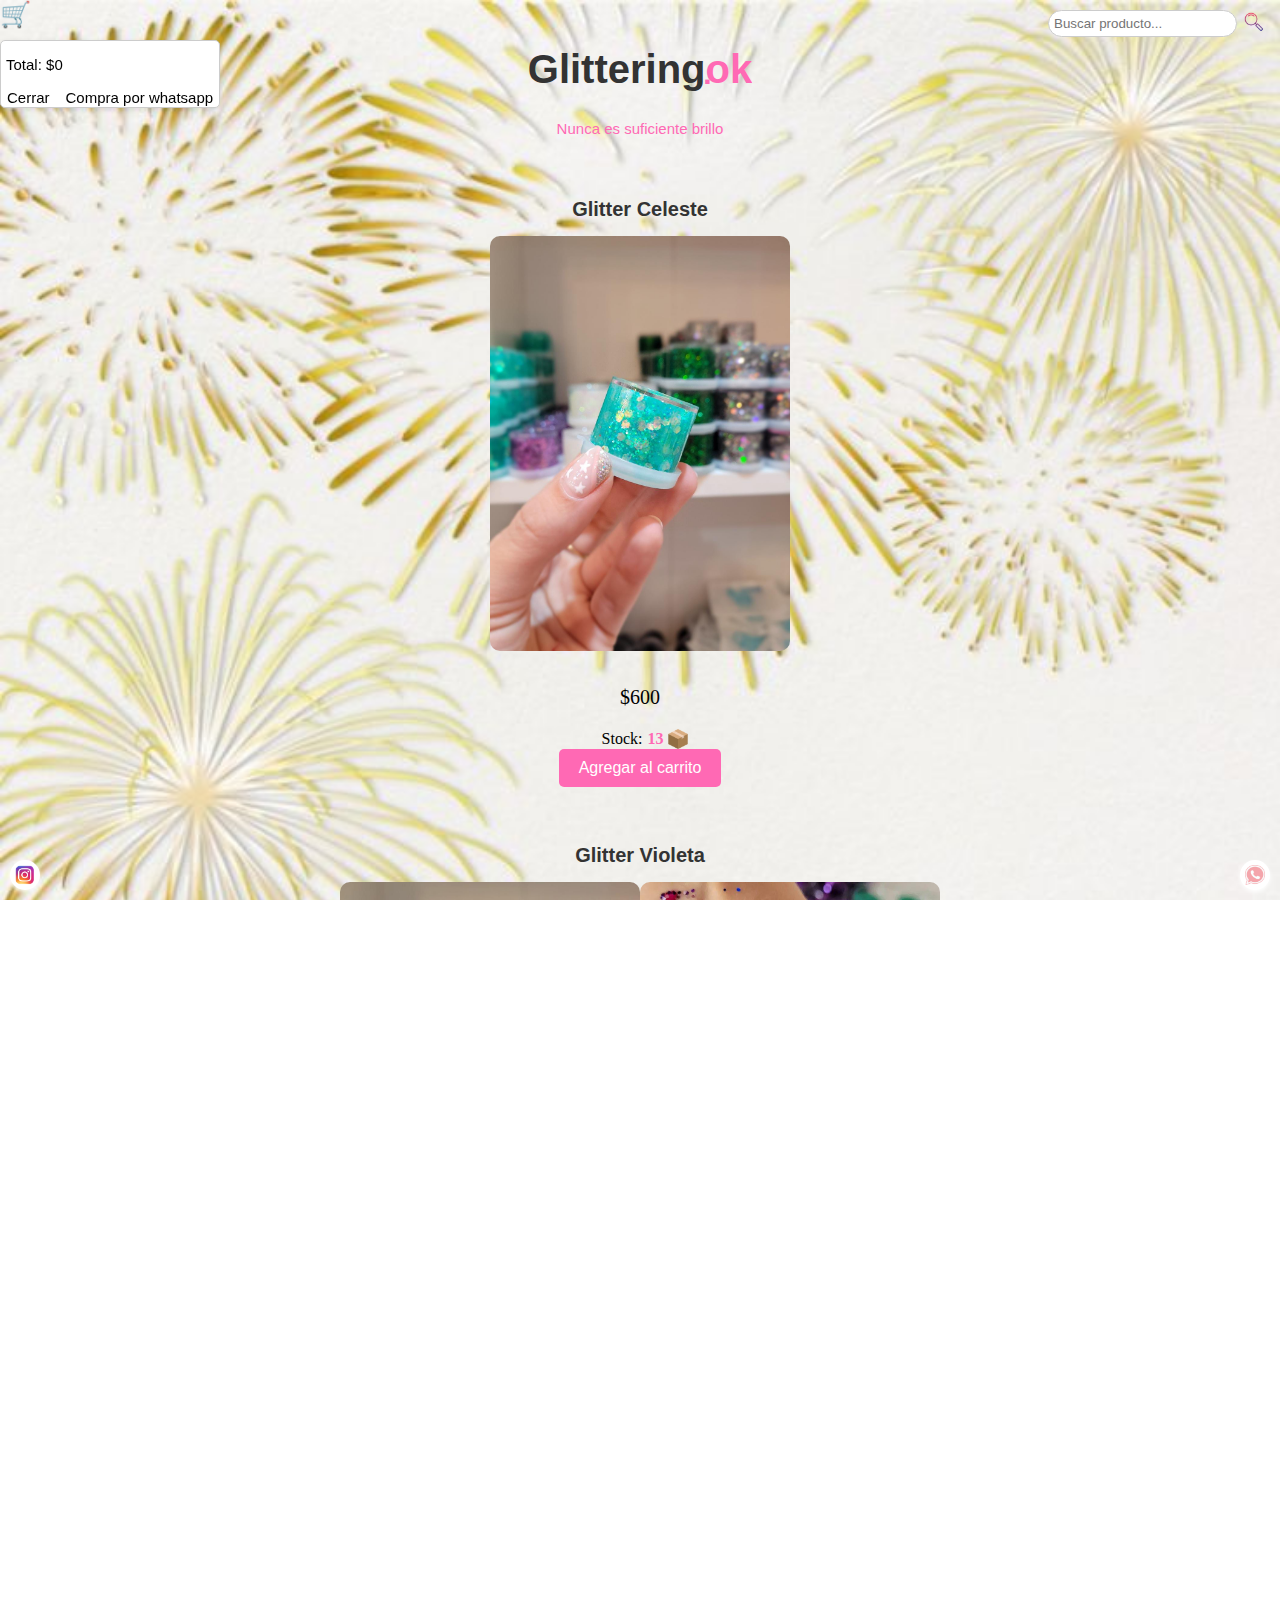
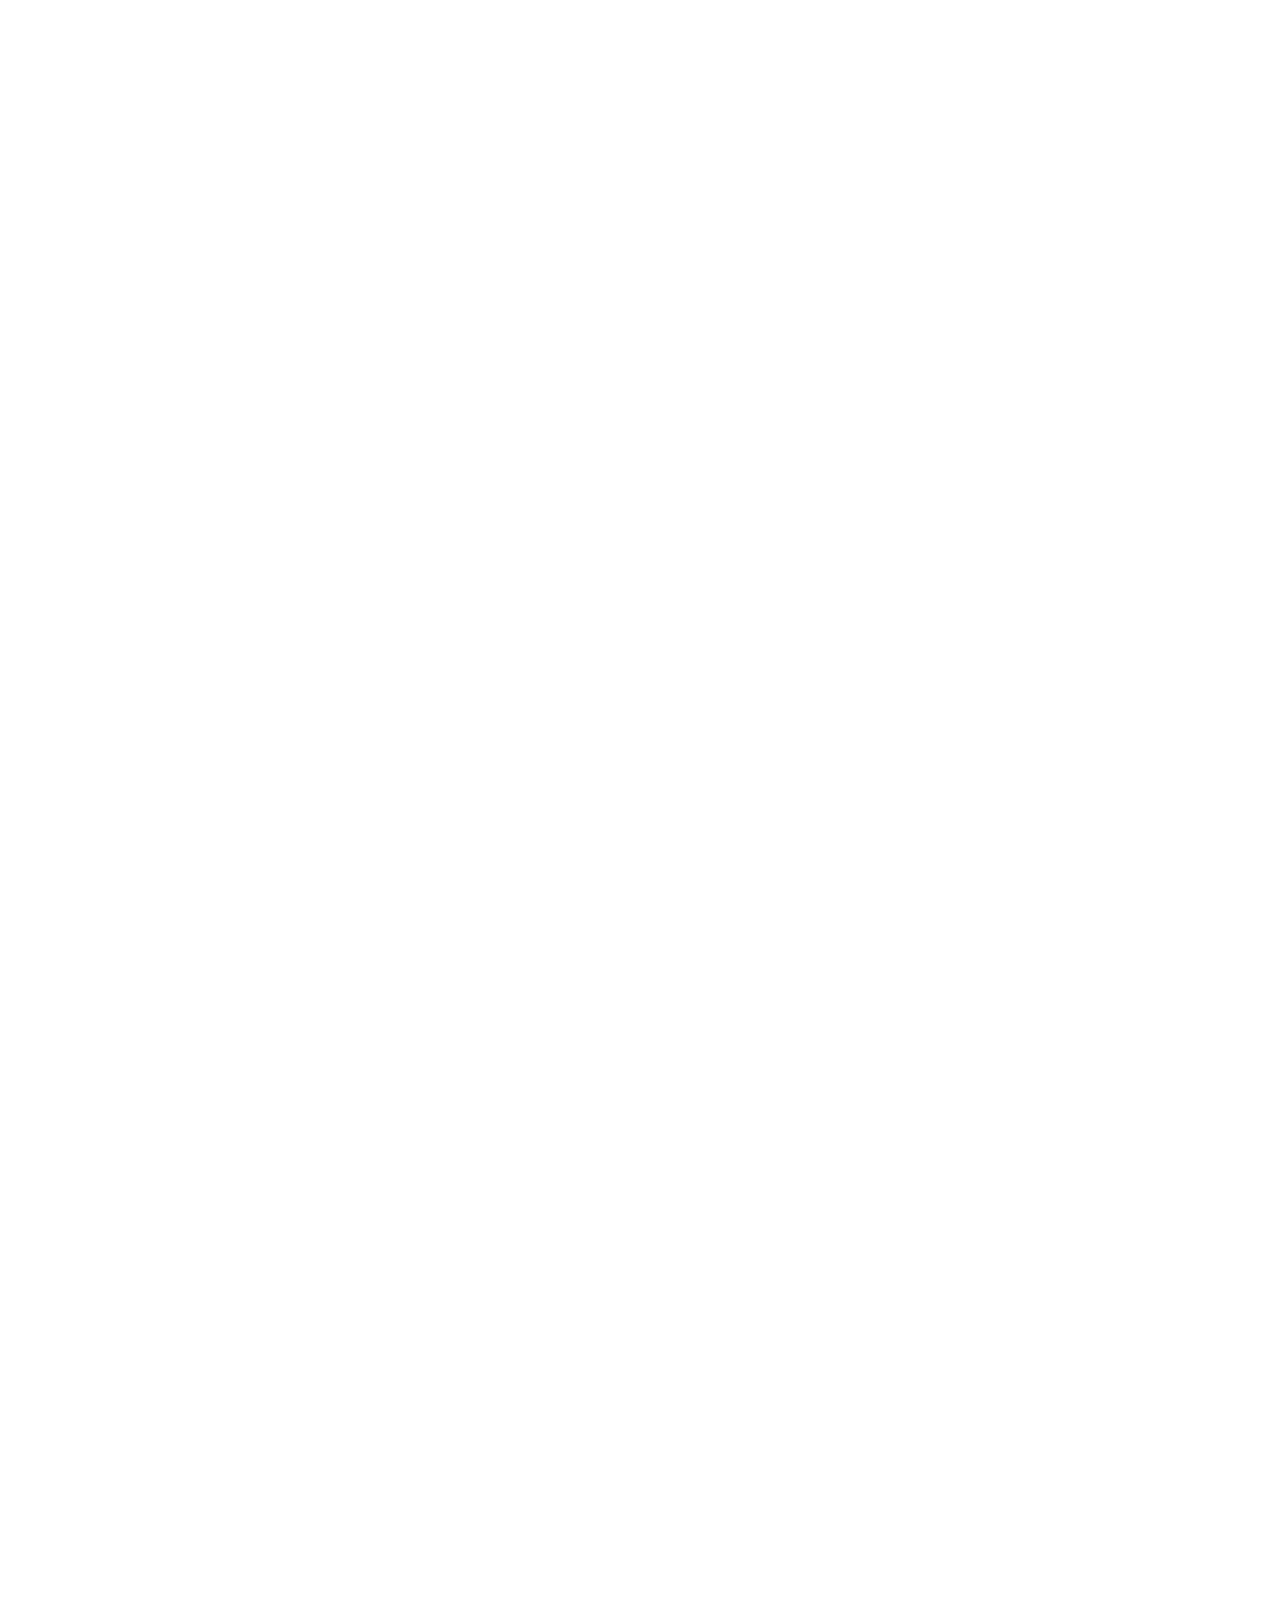
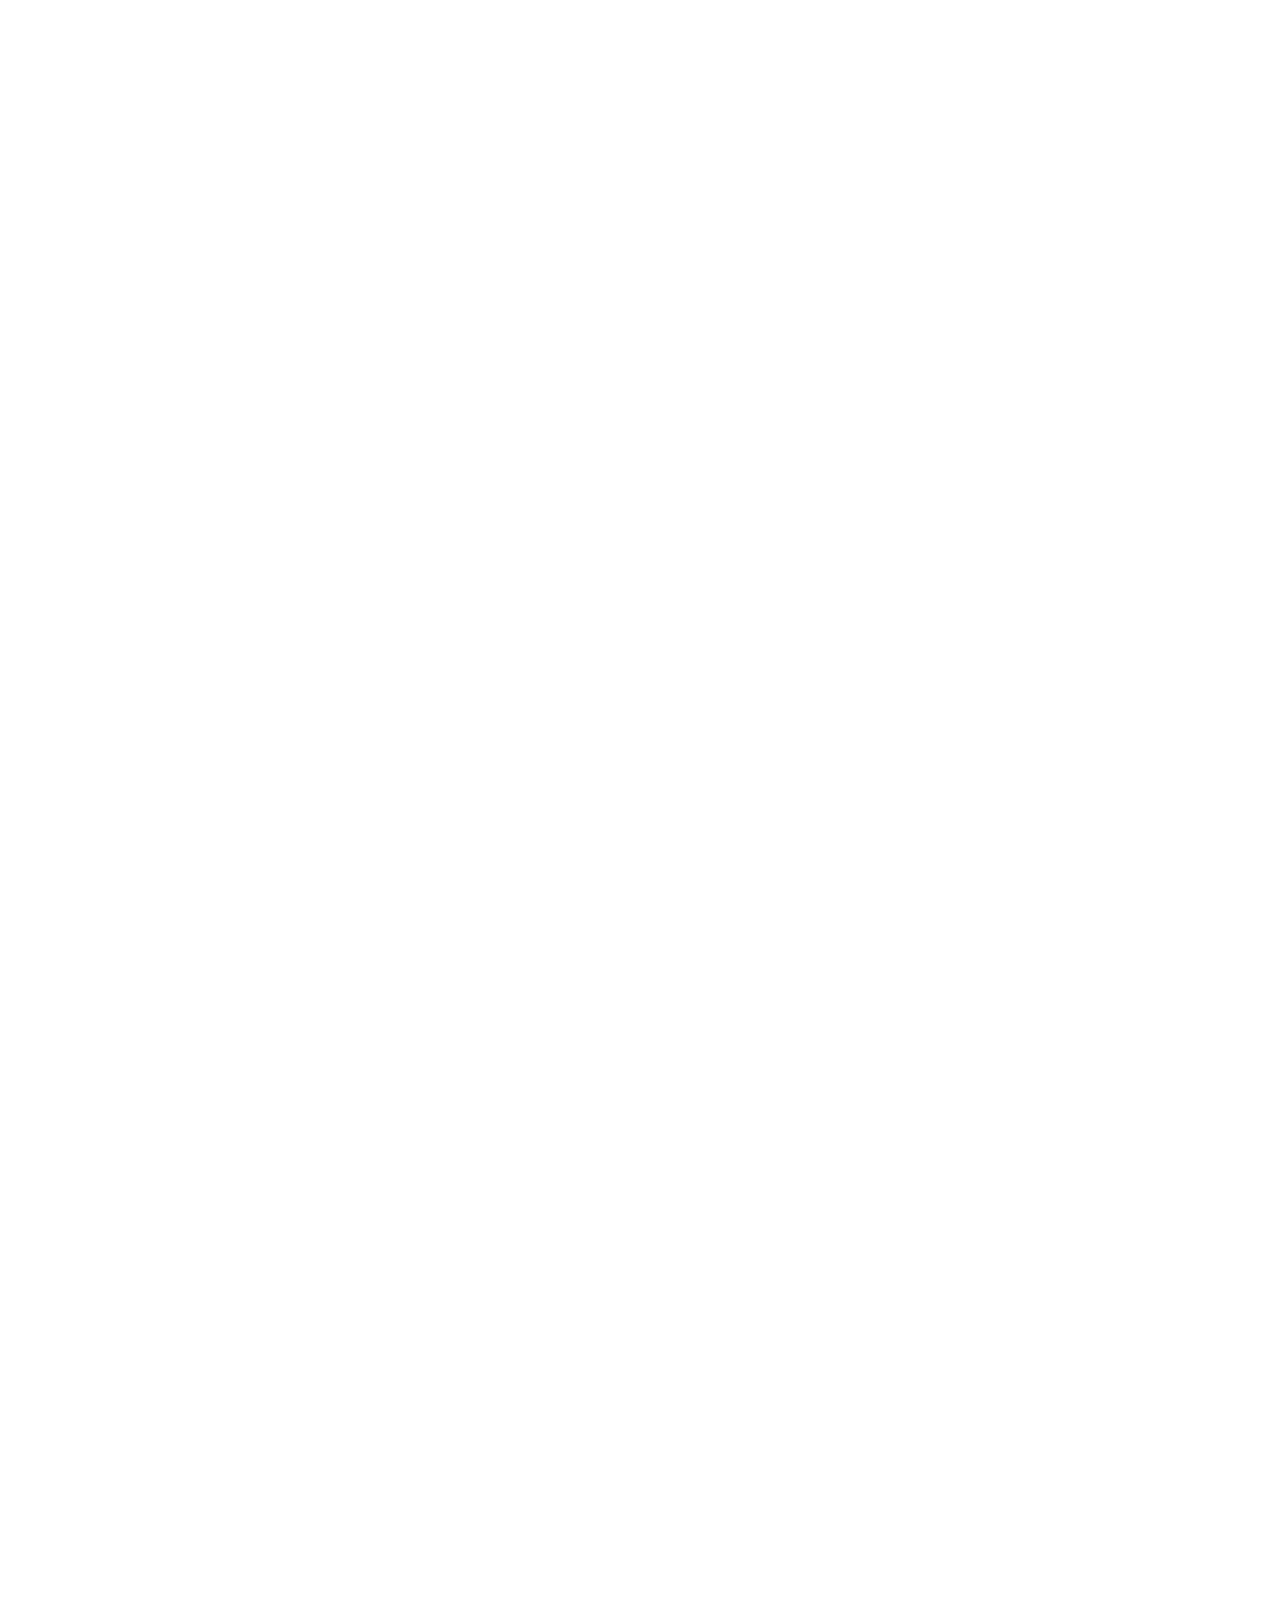
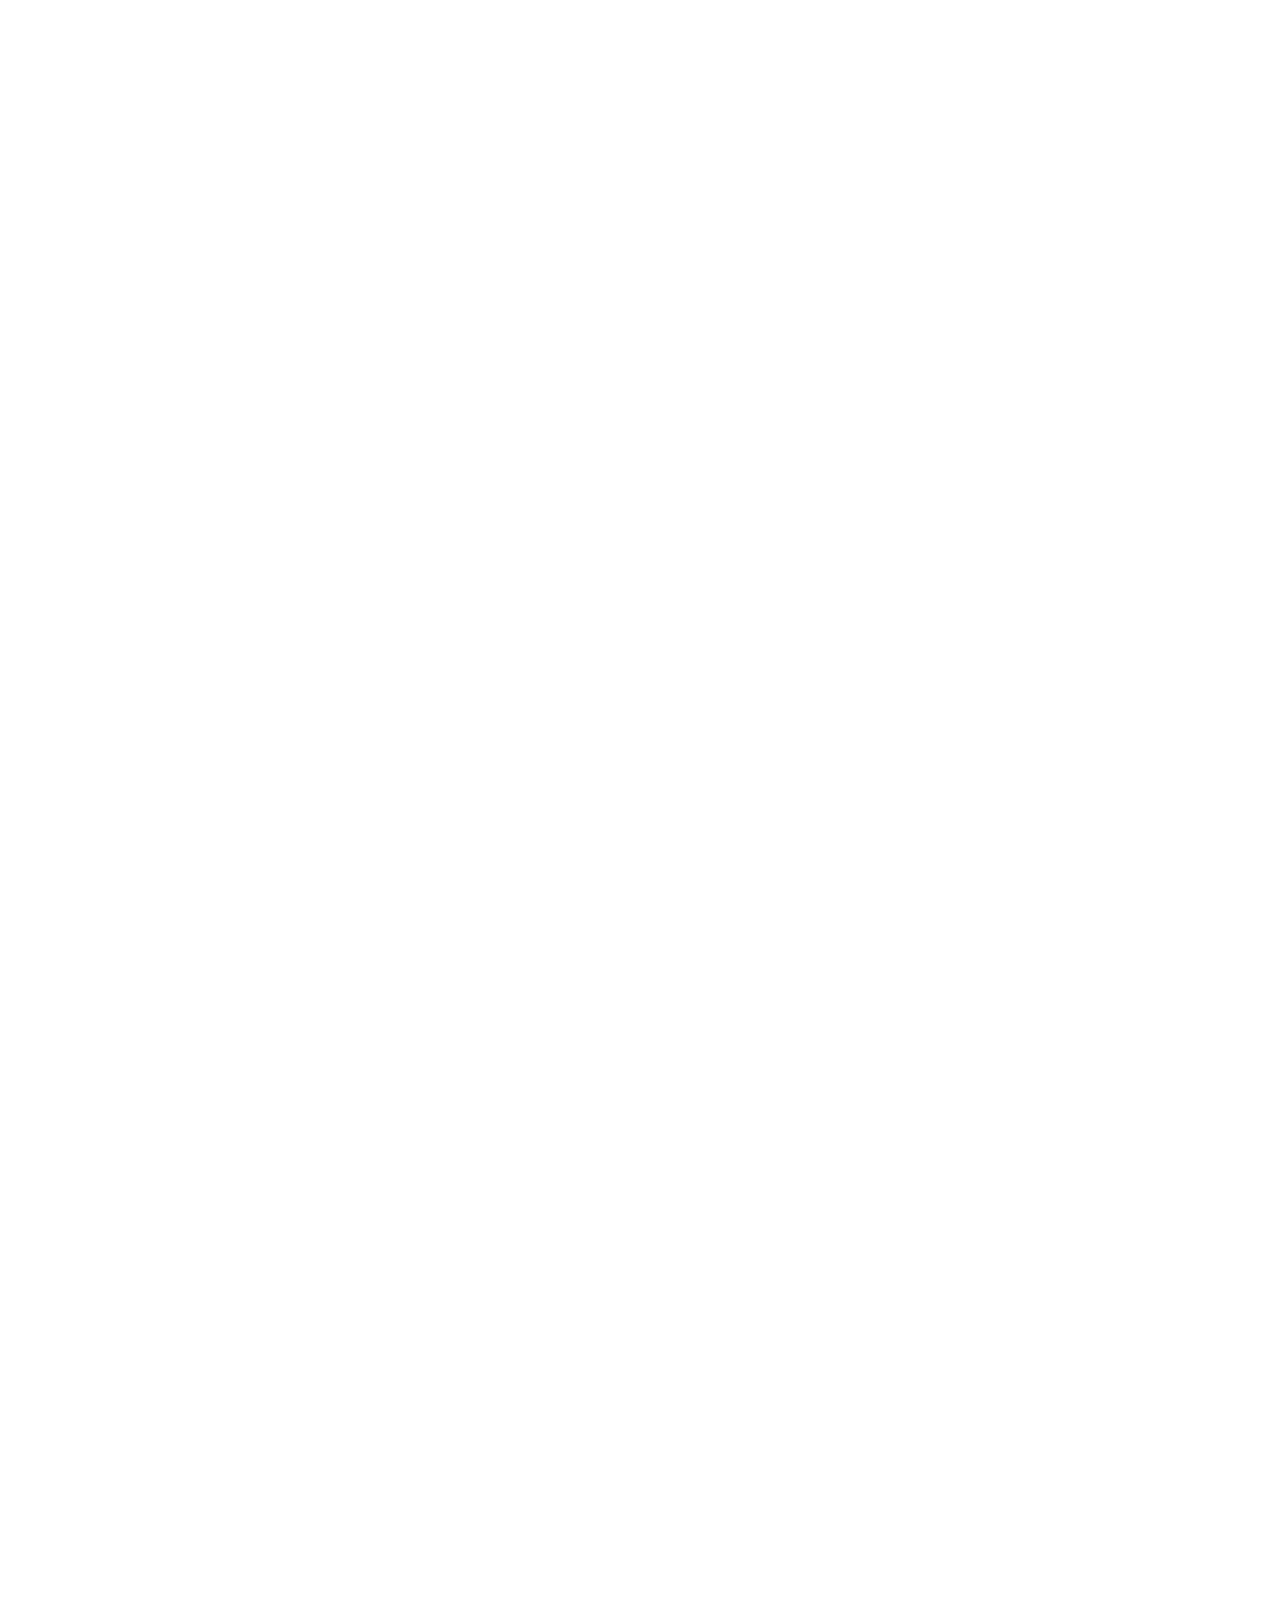
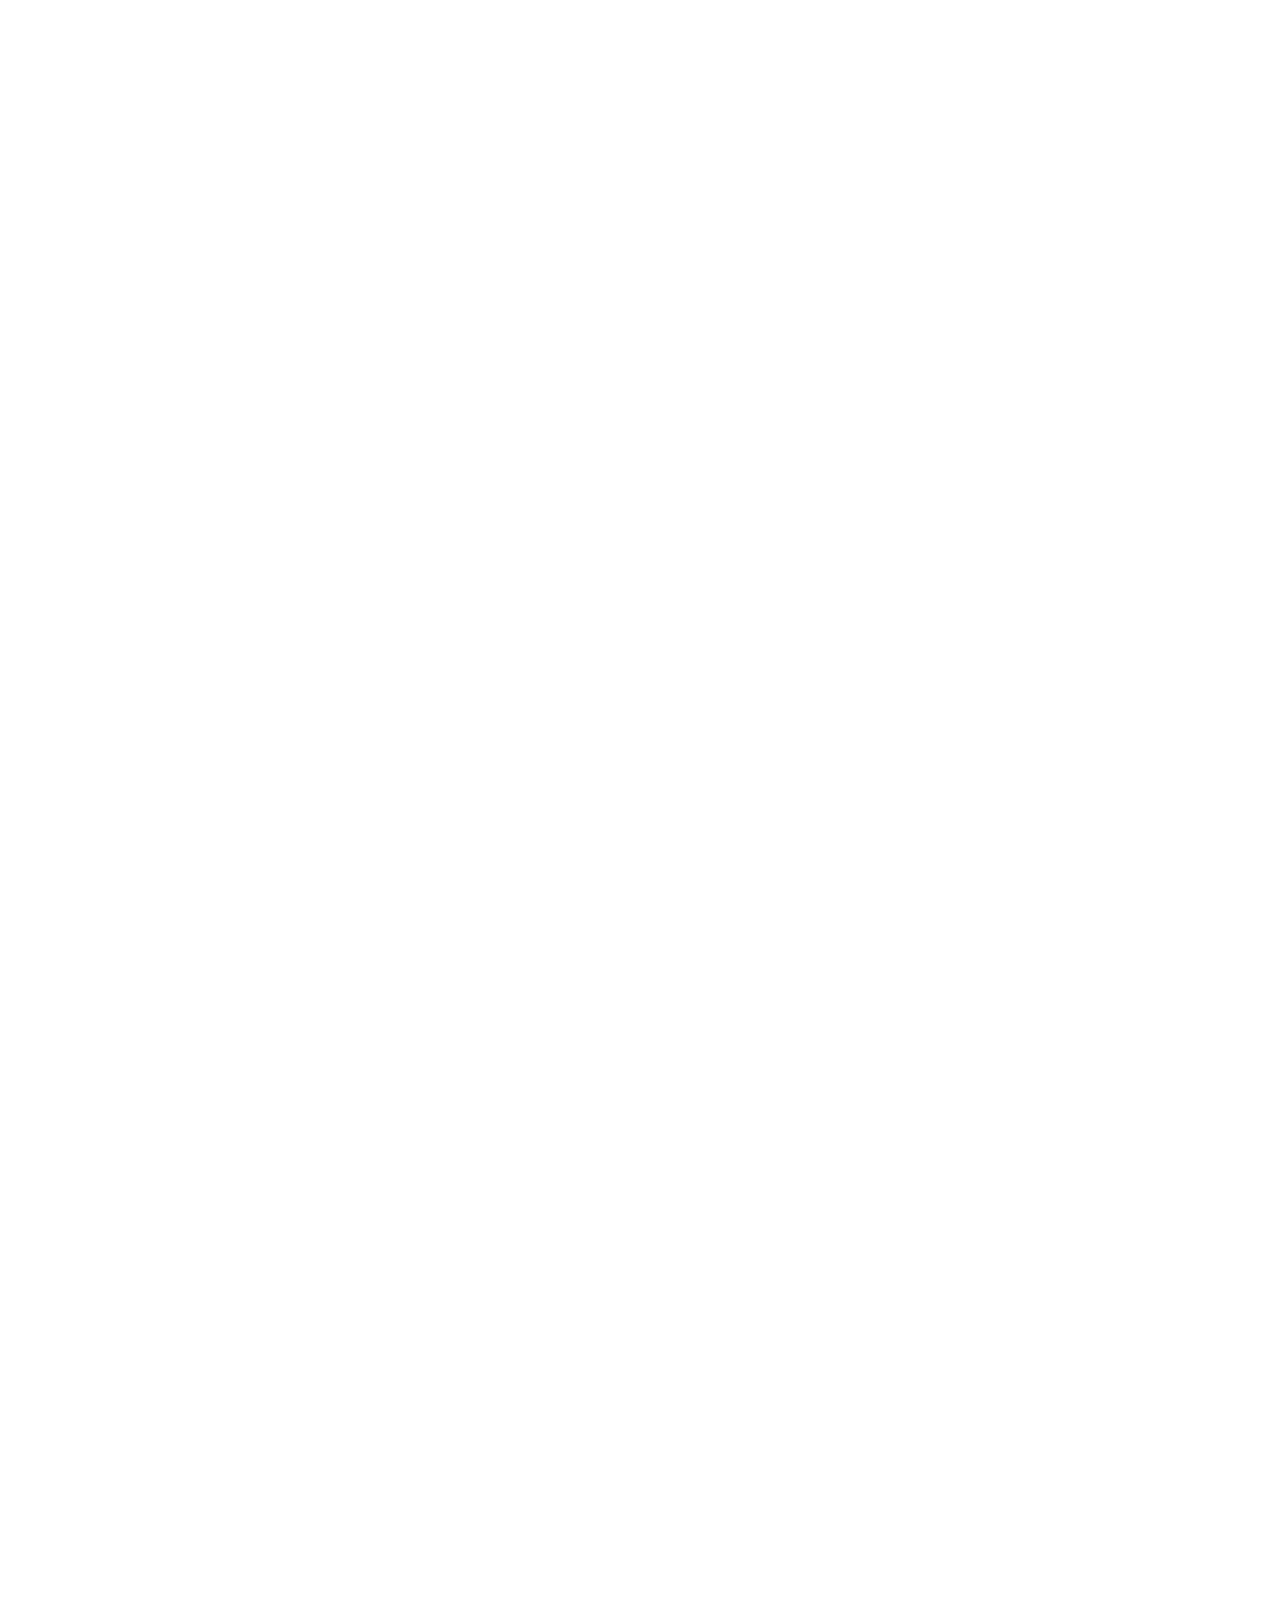
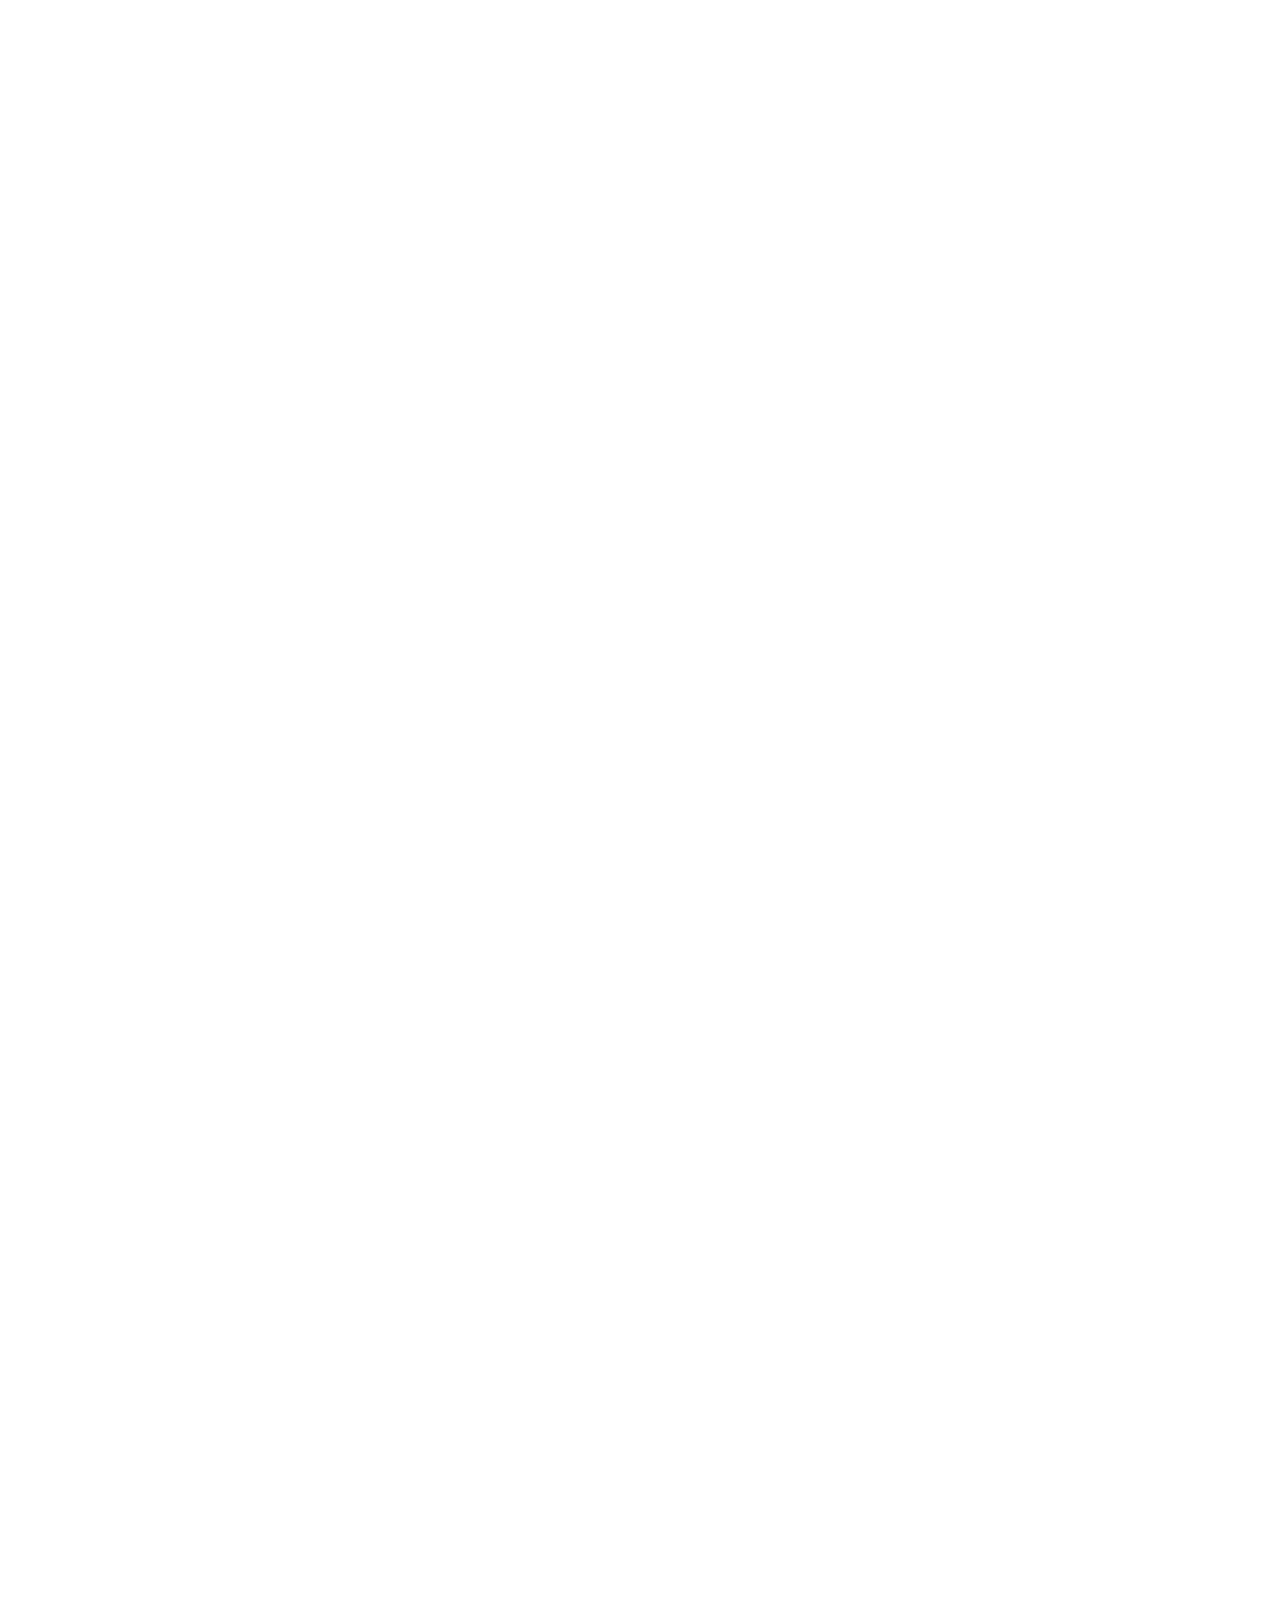
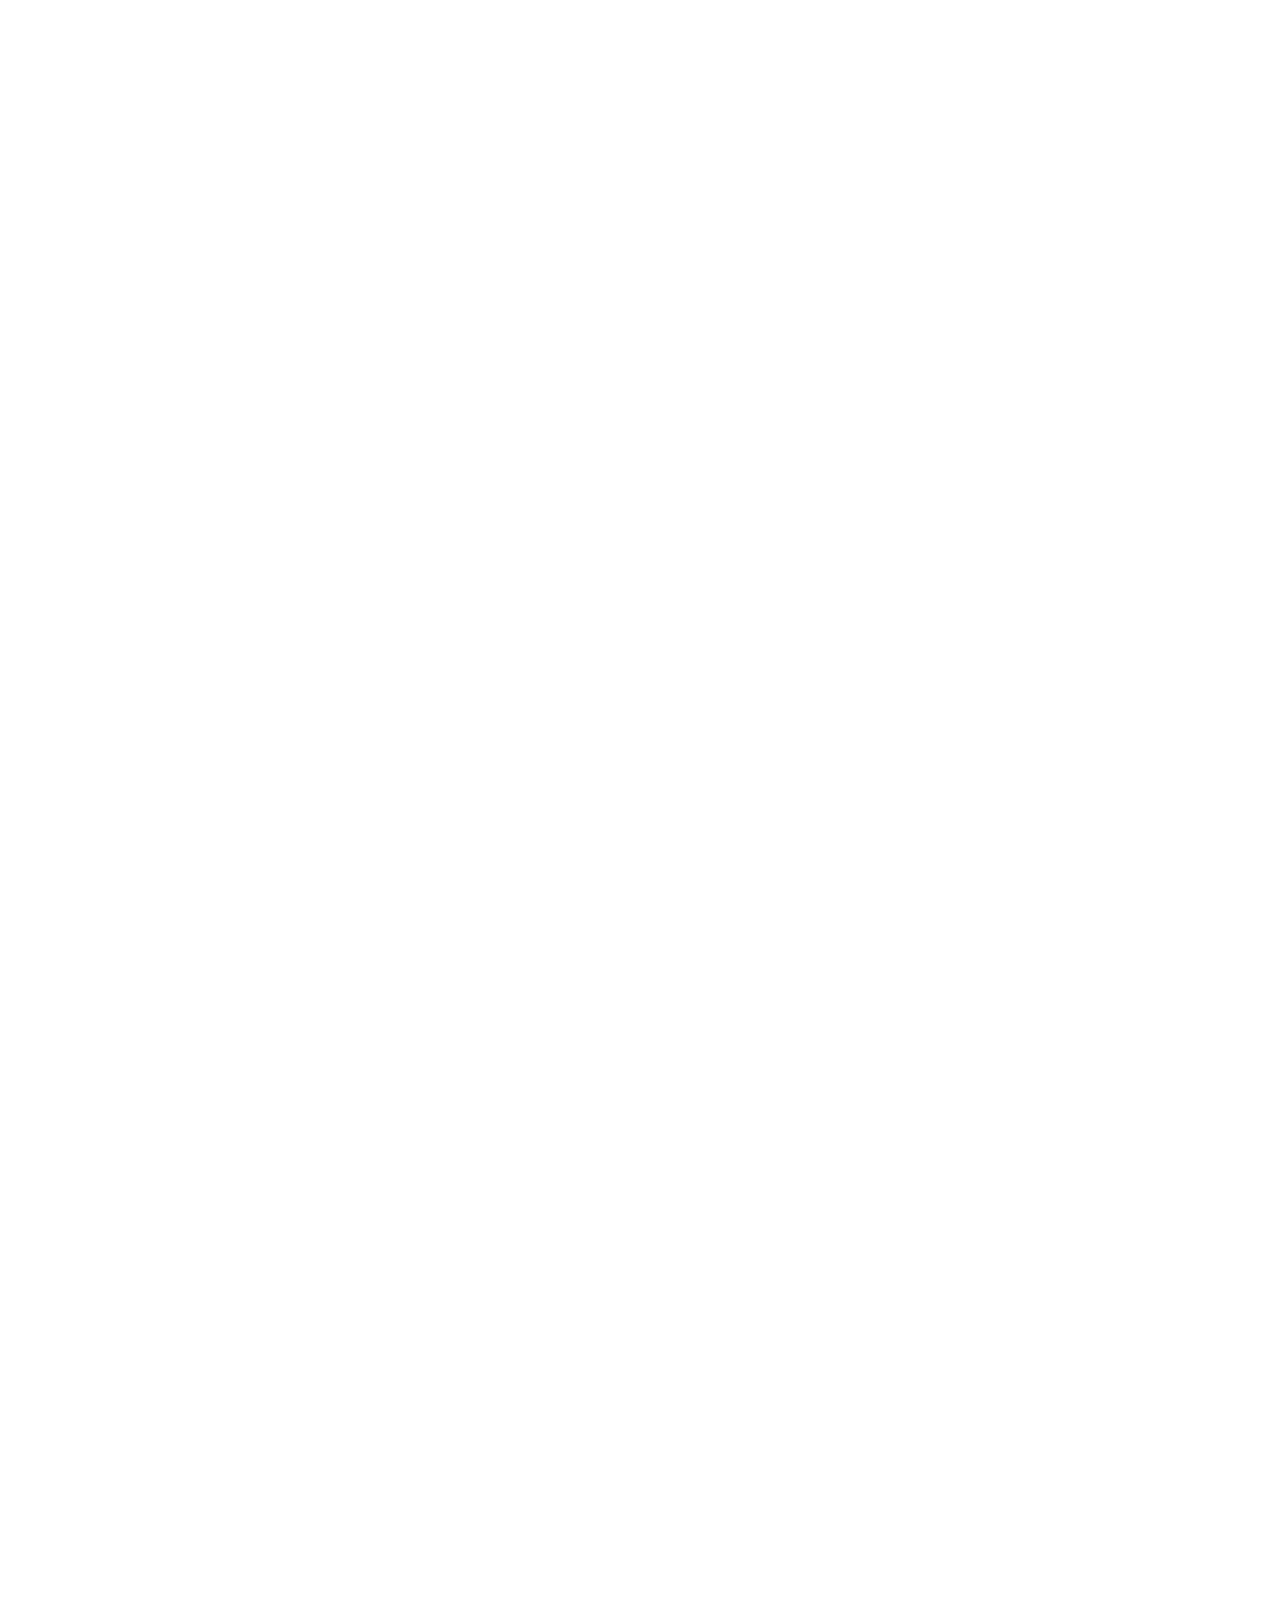
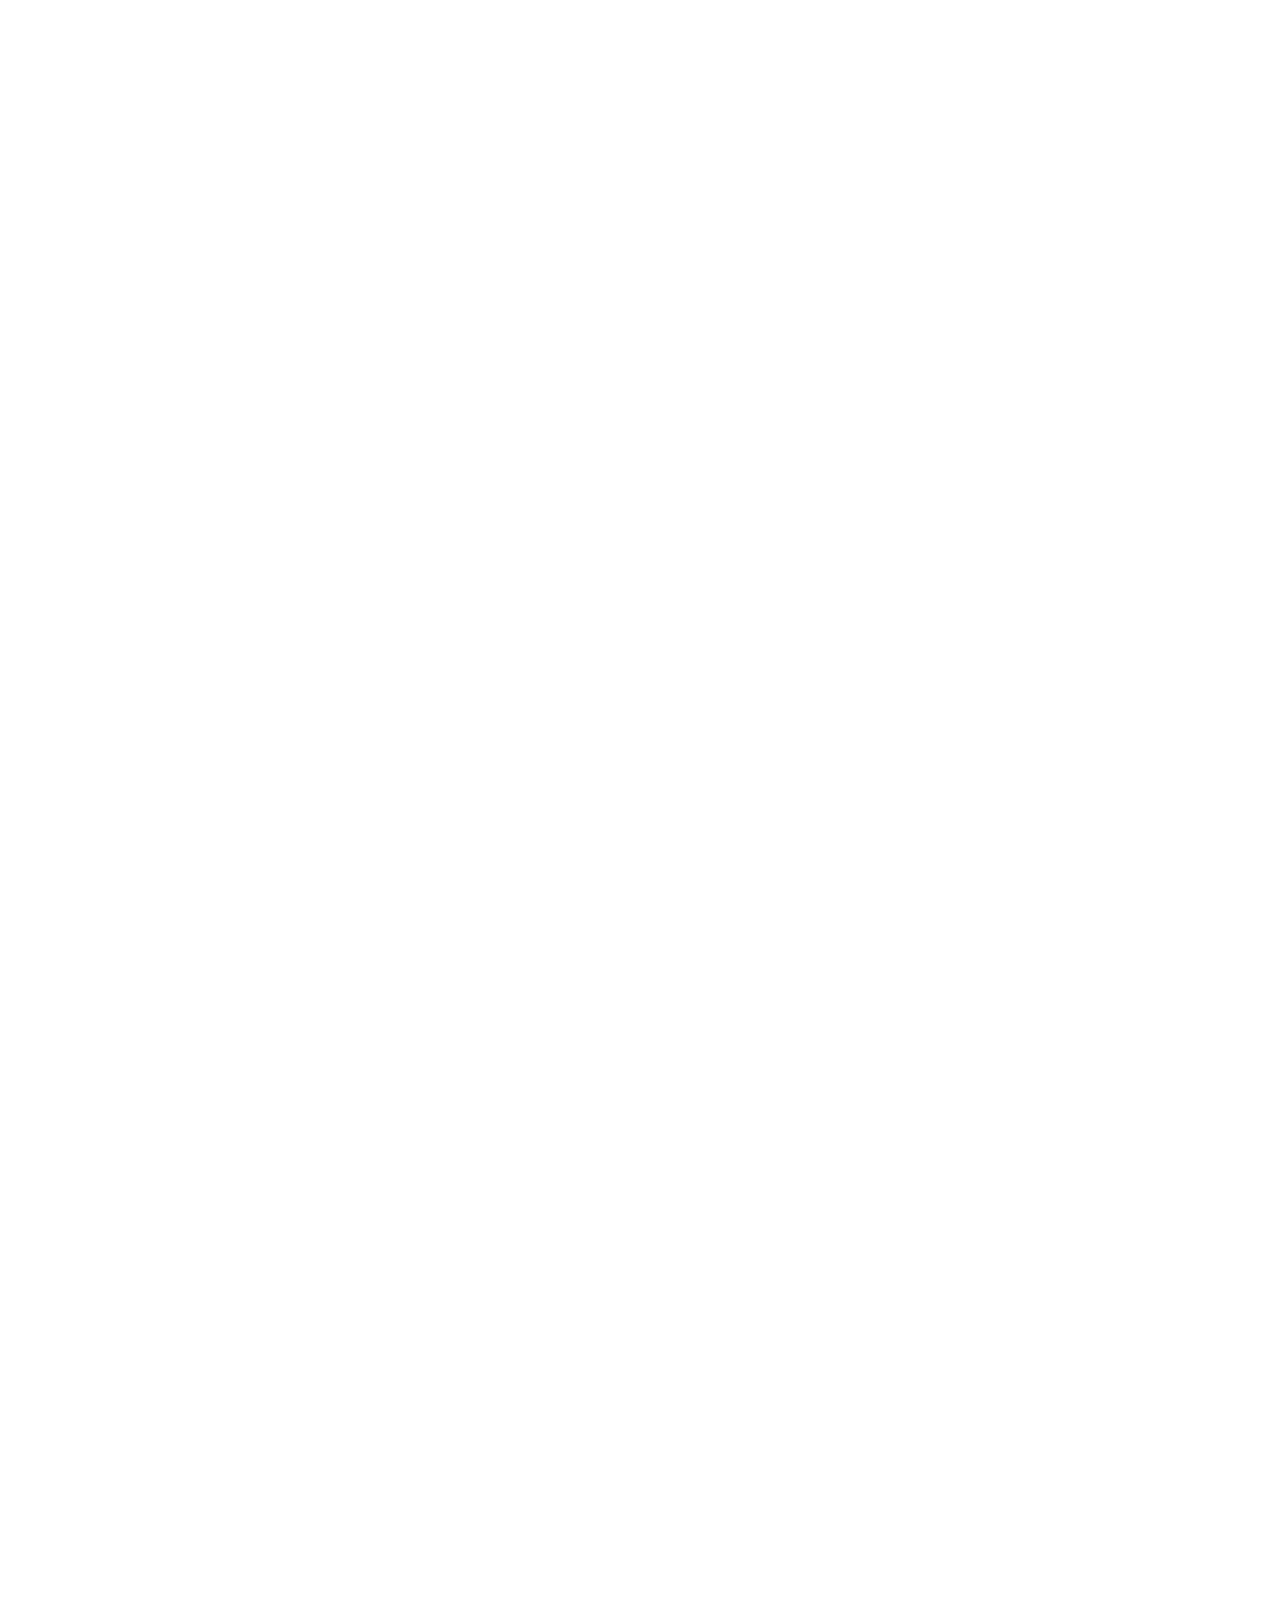
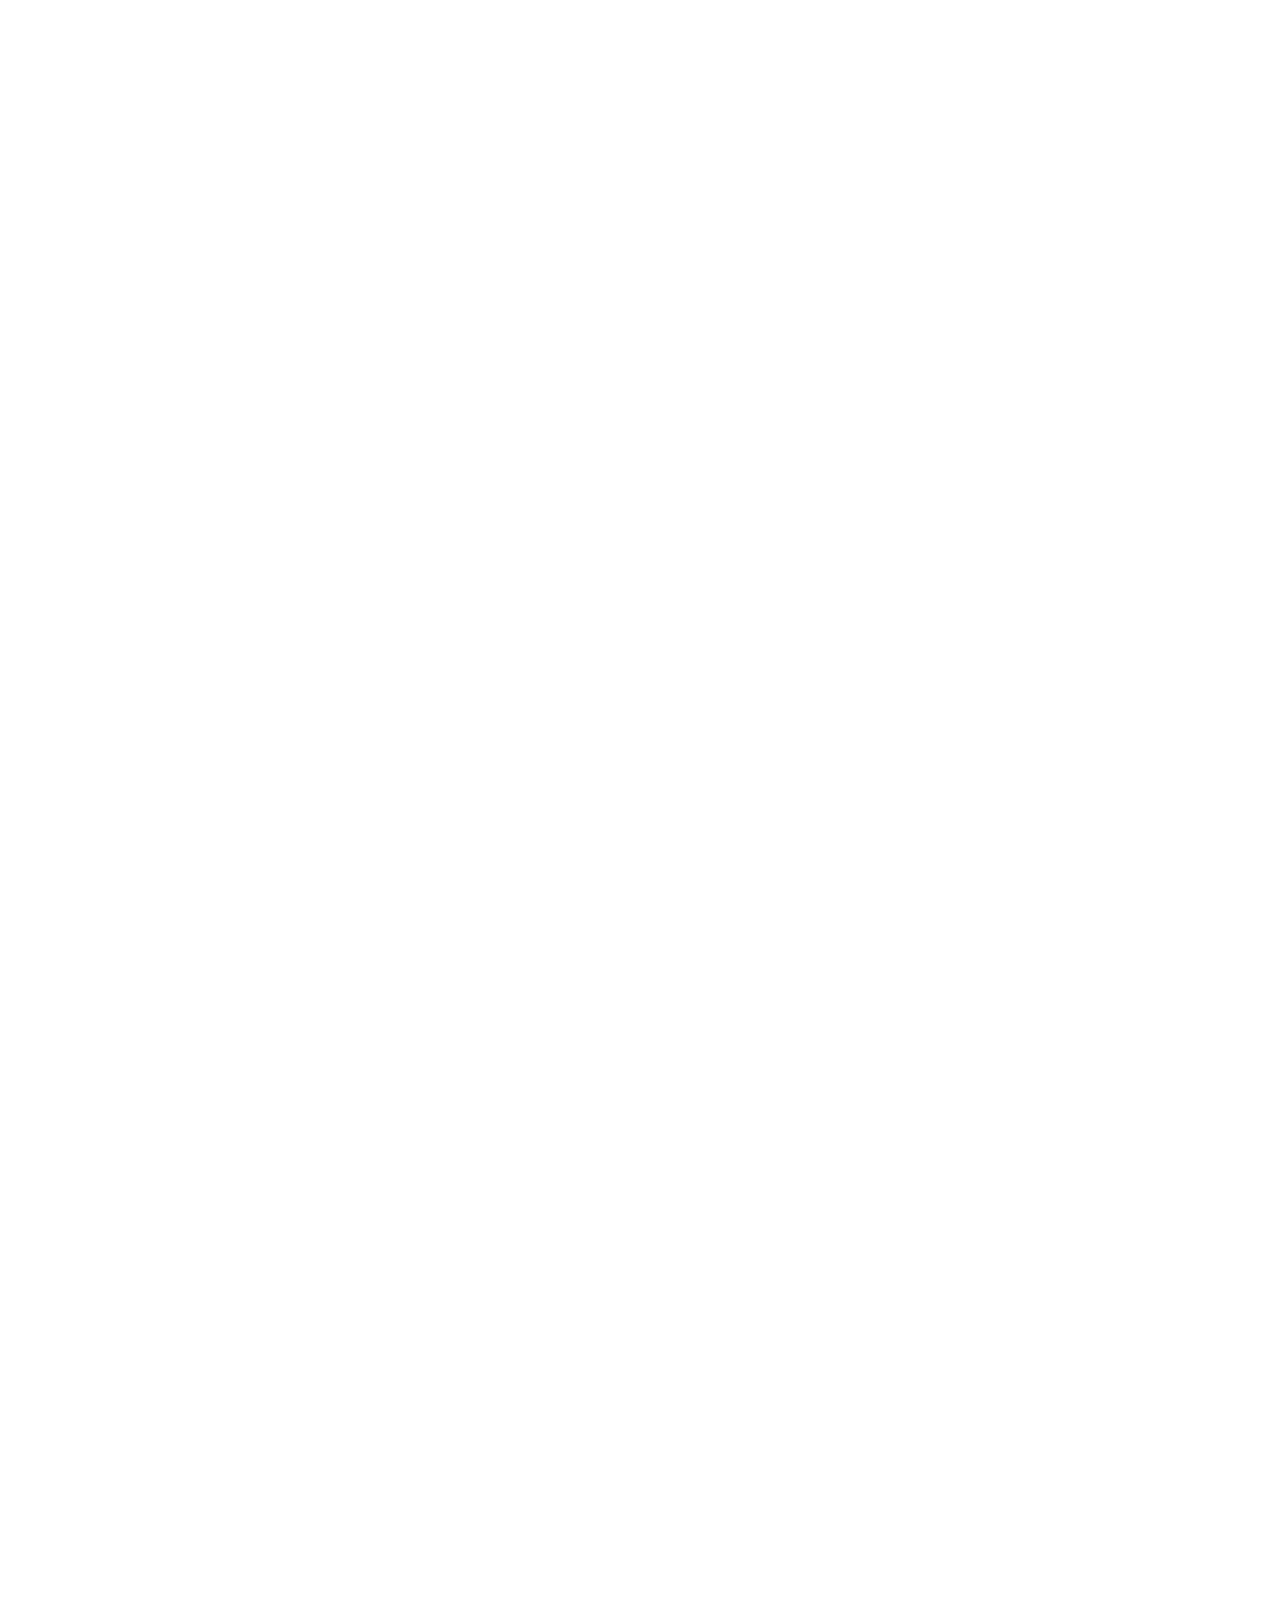
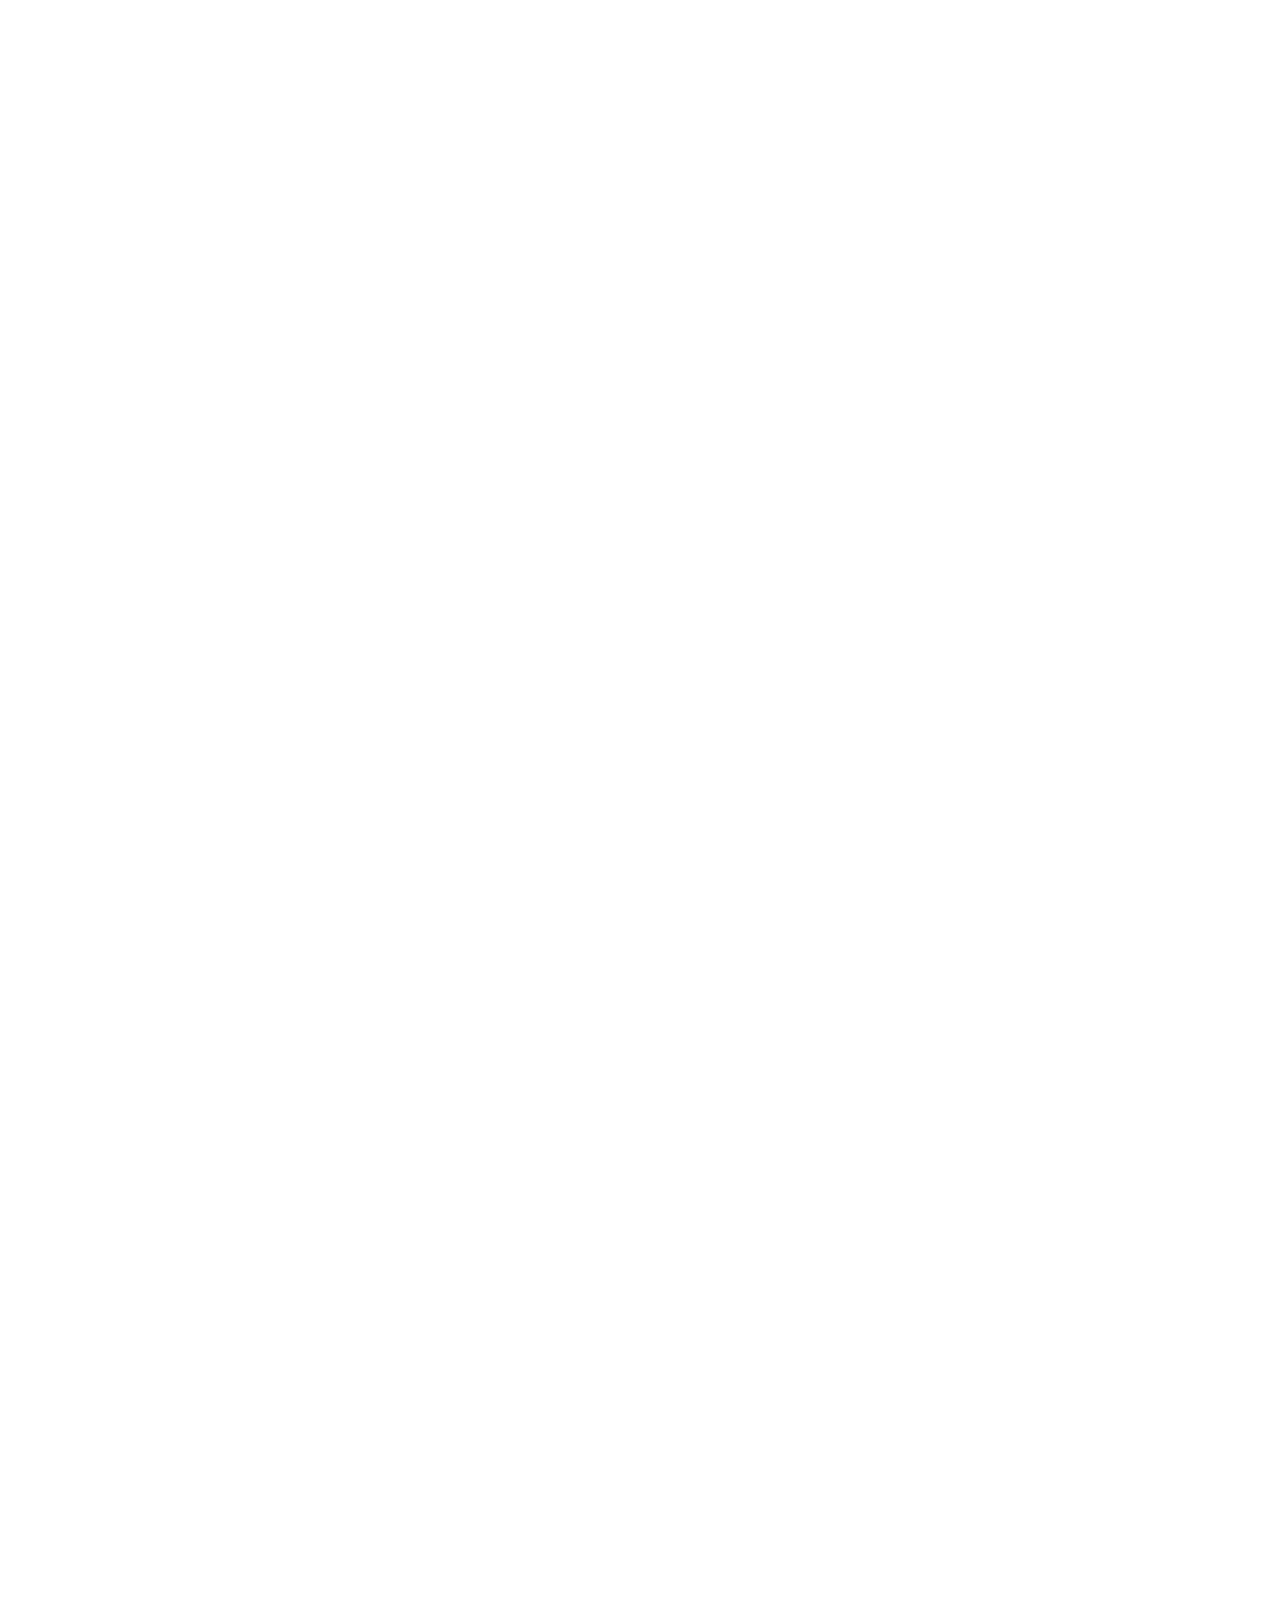
<file: glittering-main/index.html>
<!DOCTYPE html>
<html lang="es">
<head>
  
  <meta charset="UTF-8">
  <meta name="viewport" content="width=device-width, initial-scale=1.0">
  <title>Glittering</title>
  <link rel="icon" href="glitter.jpg" type="image/x-icon">
  <link rel="shortcut icon" href="glitter.jpg" type="image/x-icon">
  <link rel="stylesheet" href="styles.css"> 
</head>
<body>
  <div id="carrito-container">
    <span id="carrito-icon" onclick="mostrarCarrito()">🛒</span>
    <div id="carrito-popup">
      <ul id="lista-carrito"></ul>
      <p>Total: $<span id="total-carrito">0</span></p>
      <button class="cerrar-carrito" onclick="cerrarCarrito()">Cerrar</button>
      <button class="comprar-carrito" onclick="comprarCarrito()">Compra por whatsapp</button>
    </div>
  </div>
  

  <div class="container">
    <h1 class="nombre">Glittering<span class="dot">.</span><span class="ok">ok</span></h1>
    <p class="frase brillo">Nunca es suficiente brillo</p>
    <form class="buscar-form" onsubmit="return buscarProducto()">
      <input type="text" placeholder="Buscar producto...">
      <button type="submit">
        <img src="buscar-logo.png" alt="Buscar">
      </button>
    </form>

    <div class="productos">
      <div class="producto" id="producto1">
        <h2 class="nombre-producto">Glitter Celeste</h2>
        <div class="imagenes">
          <img src="producto1_1.jpg" alt="Producto 1 Imagen 1" onclick="zoomImage(this)">
        </div>
        <div class="info-producto">
          <p class="precio">$600</p>
          <div class="stock">
            <span class="stock-label">Stock:</span>
            <span class="stock-cantidad">13</span>
            <img src="stock-icon.png" alt="Icono de Stock" class="stock-icon">
          </div>
          <button onclick="agregarAlCarrito('Glitter celeste', 600, 13)">Agregar al carrito</button>
        </div>
      </div>
    

                <div class="producto" id="producto2">
                  <h2 class="nombre-producto">Glitter Violeta</h2>
                  <div class="imagenes">
                    <img src="producto2_1.jpg" alt="Producto 2 Imagen 1" onclick="zoomImage(this)">
                    <img src="producto2_2.jpg" alt="Producto 2 Imagen 2" onclick="zoomImage(this)">
                  </div>
                  <div class="info-producto">
                    <p class="precio">$600</p>
                    <div class="stock">
                      <span class="stock-label">Stock:</span>
                      <span class="stock-cantidad">3</span>
                      <img src="stock-icon.png" alt="Icono de Stock" class="stock-icon">
                    </div>
                  </div>
                  <button onclick="agregarAlCarrito('Glitter Violeta', 600, 3)">Agregar al carrito</button>
                </div>
              

              <div class="producto" id="producto24">
                <h2 class="nombre-producto">Glitter Rojo</h2>
                <div class="imagenes">
                  <img src="producto24_1.jpeg" alt="Producto 24 Imagen 1" onclick="zoomImage(this)">
                </div>
                <div class="info-producto">
                  <p class="precio">$600</p>
                  <div class="stock">
                    <span class="stock-label">Stock:</span>
                    <span class="stock-cantidad">2</span>
                    <img src="stock-icon.png" alt="Icono de Stock" class="stock-icon">
                  </div>
                </div>
                <button onclick="agregarAlCarrito('Glitter Rojo', 600, 2)">Agregar al carrito</button>
              </div>
            
              

              <div class="producto" id="producto3">
                <h2 class="nombre-producto">Glitter Azul</h2>
                <div class="imagenes">
                  <img src="producto3_1.jpg" alt="Producto 3 Imagen 1" onclick="zoomImage(this)">
                  <img src="producto3_2.jpg" alt="Producto 3 Imagen 2" onclick="zoomImage(this)">
                </div>
                <div class="info-producto">
                  <p class="precio">$600</p>
                  <div class="stock">
                    <span class="stock-label">Stock:</span>
                    <span class="stock-cantidad">4</span>
                    <img src="stock-icon.png" alt="Icono de Stock" class="stock-icon">
                  </div>
                </div>
                <button onclick="agregarAlCarrito('Glitter Azul', 600, 4)">Agregar al carrito</button>
              </div>
            

            <div class="producto" id="producto4">
              <h2 class="nombre-producto">Glitter Naranja</h2>
              <div class="imagenes">
                <img src="producto4_1.jpg" alt="Producto 4 Imagen 1" onclick="zoomImage(this)">
              </div>
              <div class="info-producto">
                <p class="precio">$600</p>
                <div class="stock">
                  <span class="stock-label">Stock:</span>
                  <span class="stock-cantidad">5</span>
                  <img src="stock-icon.png" alt="Icono de Stock" class="stock-icon">
                </div>
              </div>
              <button onclick="agregarAlCarrito('Glitter Naranja', 600, 5)">Agregar al carrito</button>
            </div>
            

            <div class="producto" id="producto5">
              <h2 class="nombre-producto">Glitter Blanco</h2>
              <div class="imagenes">
                <img src="producto5_1.jpg" alt="Producto 5 Imagen 1" onclick="zoomImage(this)">
              </div>
              <div class="info-producto">
                <p class="precio">$600</p>
                <div class="stock">
                  <span class="stock-label">Stock:</span>
                  <span class="stock-cantidad">1</span>
                  <img src="stock-icon.png" alt="Icono de Stock" class="stock-icon">
                </div>
              </div>
              <button onclick="agregarAlCarrito('Glitter Blanco', 600, 1)">Agregar al carrito</button>
            </div>

            <div class="producto" id="producto5">
              <h2 class="nombre-producto">Glitter Negro</h2>
              <div class="imagenes">
                <img src="producto25_1.jpeg" alt="Producto 25 Imagen 1" onclick="zoomImage(this)">
              </div>
              <div class="info-producto">
                <p class="precio">$600</p>
                <div class="stock">
                  <span class="stock-label">Stock:</span>
                  <span class="stock-cantidad">2</span>
                  <img src="stock-icon.png" alt="Icono de Stock" class="stock-icon">
                </div>
              </div>
              <button onclick="agregarAlCarrito('Glitter Negro', 600, 2)">Agregar al carrito</button>
            </div>

            <div class="producto" id="producto5">
              <h2 class="nombre-producto">Glitter Dorado</h2>
              <div class="imagenes">
                <img src="producto26_1.jpeg" alt="Producto 26 Imagen 1" onclick="zoomImage(this)">
              </div>
              <div class="info-producto">
                <p class="precio">$600</p>
                <div class="stock">
                  <span class="stock-label">Stock:</span>
                  <span class="stock-cantidad">2</span>
                  <img src="stock-icon.png" alt="Icono de Stock" class="stock-icon">
                </div>
              </div>
              <button onclick="agregarAlCarrito('Glitter Dorado', 600, 2)">Agregar al carrito</button>
            </div>
            

            <div class="producto" id="producto6">
              <h2 class="nombre-producto">Glitter Verde</h2>
              <div class="imagenes">
                <img src="producto6_1.jpg" alt="Producto 6 Imagen 1" onclick="zoomImage(this)">
                <img src="producto6_2.jpg" alt="Producto 6 Imagen 2" onclick="zoomImage(this)">
              </div>
              <div class="info-producto">
                <p class="precio">$600</p>
                <div class="stock">
                  <span class="stock-label">Stock:</span>
                  <span class="stock-cantidad">1</span>
                  <img src="stock-icon.png" alt="Icono de Stock" class="stock-icon">
                </div>
              </div>
              <button onclick="agregarAlCarrito('Glitter Verde', 600, 1)">Agregar al carrito</button>
            </div>

            <div class="producto" id="producto5">
              <h2 class="nombre-producto">Glitter Multicolor</h2>
              <div class="imagenes">
                <img src="producto27_1.jpeg" alt="Producto 27 Imagen 1" onclick="zoomImage(this)">
              </div>
              <div class="info-producto">
                <p class="precio">$600</p>
                <div class="stock">
                  <span class="stock-label">Stock:</span>
                  <span class="stock-cantidad">1</span>
                  <img src="stock-icon.png" alt="Icono de Stock" class="stock-icon">
                </div>
              </div>
              <button onclick="agregarAlCarrito('Glitter Multicolor', 600, 1)">Agregar al carrito</button>
            </div>
            

            <div class="producto" id="producto7">
              <h2 class="nombre-producto">Glitter Verde Neon</h2>
              <div class="imagenes">
                <img src="producto7_1.jpg" alt="Producto 7 Imagen 1" onclick="zoomImage(this)">
              </div>
              <div class="info-producto">
                <p class="precio">$600</p>
                <div class="stock">
                  <span class="stock-label">Stock:</span>
                  <span class="stock-cantidad">1</span>
                  <img src="stock-icon.png" alt="Icono de Stock" class="stock-icon">
                </div>
              </div>
              <button onclick="agregarAlCarrito('Glitter Verde Neon', 600, 1)">Agregar al carrito</button>
            </div>
            

            <div class="producto" id="producto8">
              <h2 class="nombre-producto">Glitter Blanco Neon</h2>
              <div class="imagenes">
                <img src="producto8_1.jpg" alt="Producto 8 Imagen 1" onclick="zoomImage(this)">
                <img src="producto8_2.jpg" alt="Producto 8 Imagen 2" onclick="zoomImage(this)">
              </div>
              <div class="info-producto">
                <p class="precio">$600</p>
                <div class="stock">
                  <span class="stock-label">Stock:</span>
                  <span class="stock-cantidad">2</span>
                  <img src="stock-icon.png" alt="Icono de Stock" class="stock-icon">
                </div>
              </div>
              <button onclick="agregarAlCarrito('Glitter Blanco Neon', 600, 2)">Agregar al carrito</button>
            </div>
            
              
            <div class="producto" id="producto9">
              <h2 class="nombre-producto">Glitter Naranja Neon</h2>
              <div class="imagenes">
                <img src="producto9_1.jpg" alt="Producto 9 Imagen 1" onclick="zoomImage(this)">
              </div>
              <div class="info-producto">
                <p class="precio">$600</p>
                <div class="stock">
                  <span class="stock-label">Stock:</span>
                  <span class="stock-cantidad">1</span>
                  <img src="stock-icon.png" alt="Icono de Stock" class="stock-icon">
                </div>
              </div>
              <button onclick="agregarAlCarrito('Glitter Naranja Neon', 600, 1)">Agregar al carrito</button>
            </div>
            

            <div class="producto" id="producto10">
              <h2 class="nombre-producto">Polvo de Hadas</h2>
              <div class="imagenes">
                <img src="producto10_1.jpg" alt="Producto 10 Imagen 1" onclick="zoomImage(this)">
              </div>
              <div class="info-producto">
                <p class="precio">$3800</p>
                <div class="stock">
                  <span class="stock-label">Stock:</span>
                  <span class="stock-cantidad">1</span>
                  <img src="stock-icon.png" alt="Icono de Stock" class="stock-icon">
                </div>
              </div>
              <button onclick="agregarAlCarrito('Polvo de Hadas', 3800, 1)">Agregar al carrito</button>
            </div>
            

            <div class="producto" id="producto11">
              <h2 class="nombre-producto">Strass de Colores + Pegamento </h2>
              <div class="imagenes">
                <img src="producto11_1.jpg" alt="Producto 11 Imagen 1" onclick="zoomImage(this)">
                <img src="producto11_2.jpeg" alt="Producto 11 Imagen 2" onclick="zoomImage(this)">
              </div>
              <div class="info-producto">
                <p class="precio">$600</p>
                <div class="stock">
                  <span class="stock-label">Stock:</span>
                  <span class="stock-cantidad">3</span>
                  <img src="stock-icon.png" alt="Icono de Stock" class="stock-icon">
                </div>
              </div>
              <button onclick="agregarAlCarrito('Strass de Colores + Pegamento', 600, 3)">Agregar al carrito</button>
            </div>
            

            <div class="producto" id="producto12">
              <h2 class="nombre-producto">Strass + Pegamento </h2>
              <div class="imagenes">
                <img src="producto12_1.jpeg" alt="Producto 12 Imagen 1" onclick="zoomImage(this)">
                <img src="producto12_2.jpeg" alt="Producto 12 Imagen 2" onclick="zoomImage(this)">
              </div>
              <div class="info-producto">
                <p class="precio">$600</p>
                <div class="stock">
                  <span class="stock-label">Stock:</span>
                  <span class="stock-cantidad">6</span>
                  <img src="stock-icon.png" alt="Icono de Stock" class="stock-icon">
                </div>
              </div>
              <button onclick="agregarAlCarrito('Strass + Pegamento', 600, 6)">Agregar al carrito</button>
            </div>

            <div class="producto" id="producto12">
              <h2 class="nombre-producto">Strass + Pegamento </h2>
              <div class="imagenes">
                <img src="producto12_1.jpeg" alt="Producto 12 Imagen 1" onclick="zoomImage(this)">
                <img src="producto12_2.jpeg" alt="Producto 12 Imagen 2" onclick="zoomImage(this)">
              </div>
              <div class="info-producto">
                <p class="precio">$600</p>
                <div class="stock">
                  <span class="stock-label">Stock:</span>
                  <span class="stock-cantidad">6</span>
                  <img src="stock-icon.png" alt="Icono de Stock" class="stock-icon">
                </div>
              </div>
              <button onclick="agregarAlCarrito('Strass + Pegamento', 600, 6)">Agregar al carrito</button>
            </div>
            

            <div class="producto" id="producto13">
              <h2 class="nombre-producto">Plancha de Strass para pelo </h2>
              <div class="imagenes">
                <img src="producto13_1.jpeg" alt="Producto 13 Imagen 1" onclick="zoomImage(this)">
                <img src="producto13_2.jpeg" alt="Producto 13 Imagen 2" onclick="zoomImage(this)">
              </div>
              <div class="info-producto">
                <p class="precio">$1000</p>
                <div class="stock">
                  <span class="stock-label">Stock:</span>
                  <span class="stock-cantidad">4</span>
                  <img src="stock-icon.png" alt="Icono de Stock" class="stock-icon">
                </div>
              </div>
              <button onclick="agregarAlCarrito('Plancha de Strass para pelo', 1000, 4)">Agregar al carrito</button>
            </div>
            

            <div class="producto" id="producto14">
              <h2 class="nombre-producto">Perlitas Autohadesivas </h2>
              <div class="imagenes">
                <img src="producto14_1.jpeg" alt="Producto 14 Imagen 1" onclick="zoomImage(this)">
              </div>
              <div class="info-producto">
                <p class="precio">$860</p>
                <div class="stock">
                  <span class="stock-label">Stock:</span>
                  <span class="stock-cantidad">10</span>
                  <img src="stock-icon.png" alt="Icono de Stock" class="stock-icon">
                </div>
              </div>
              <button onclick="agregarAlCarrito('Perlitas Autohadesivas', 860, 10)">Agregar al carrito</button>
            </div>
            

            <div class="producto" id="producto15">
              <h2 class="nombre-producto">Argollitas para pelo </h2>
              <div class="imagenes">
                <img src="producto15_1.jpeg" alt="Producto 15 Imagen 1" onclick="zoomImage(this)">
                <img src="producto15_2.jpeg" alt="Producto 15 Imagen 2" onclick="zoomImage(this)">
              </div>
              <div class="info-producto">
                <p class="precio">$500</p>
                <div class="stock">
                  <span class="stock-label">Stock:</span>
                  <span class="stock-cantidad">0</span>
                  <img src="stock-icon.png" alt="Icono de Stock" class="stock-icon">
                </div>
              </div>
              <button onclick="agregarAlCarrito('Argollitas para pelo', 500, 0)">Agregar al carrito</button>
            </div>
            


            <div class="producto" id="producto16">
              <h2 class="nombre-producto">Face Gems de colores </h2>
              <div class="imagenes">
                <img src="producto16_1.jpeg" alt="Producto 16 Imagen 1" onclick="zoomImage(this)">
              </div>
              <div class="info-producto">
                <p class="precio">$700</p>
                <div class="stock">
                  <span class="stock-label">Stock:</span>
                  <span class="stock-cantidad">4</span>
                  <img src="stock-icon.png" alt="Icono de Stock" class="stock-icon">
                </div>
              </div>
              <button onclick="agregarAlCarrito('Face Gems de colores', 700, 4)">Agregar al carrito</button>
            </div>
            

            <div class="producto" id="producto17">
              <h2 class="nombre-producto">Face Gems </h2>
              <div class="imagenes">
                <img src="producto17_1.jpeg" alt="Producto 17 Imagen 1" onclick="zoomImage(this)">
                <img src="producto17_2.jpeg" alt="Producto 17 Imagen 2" onclick="zoomImage(this)">
              </div>
              <div class="info-producto">
                <p class="precio">$850</p>
                <div class="stock">
                  <span class="stock-label">Stock:</span>
                  <span class="stock-cantidad">7</span>
                  <img src="stock-icon.png" alt="Icono de Stock" class="stock-icon">
                </div>
              </div>
              <button onclick="agregarAlCarrito('Face Gems', 850, 7)">Agregar al carrito</button>
            </div>
           

            <div class="producto" id="producto18">
              <h2 class="nombre-producto">Face Gems que brillan en la ocuriodad </h2>
              <div class="imagenes">
                <img src="producto18_1.jpeg" alt="Producto 18 Imagen 1" onclick="zoomImage(this)">
                <img src="producto18_2.jpeg" alt="Producto 18 Imagen 2" onclick="zoomImage(this)">
              </div>
              <div class="info-producto">
                <p class="precio">$950</p>
                <div class="stock">
                  <span class="stock-label">Stock:</span>
                  <span class="stock-cantidad">3</span>
                  <img src="stock-icon.png" alt="Icono de Stock" class="stock-icon">
                </div>
              </div>
              <button onclick="agregarAlCarrito('Face Gems que brillan en la oscuridad', 950, 3)">Agregar al carrito</button>
            </div>
            

            <div class="producto" id="producto23">
              <h2 class="nombre-producto">Gemas Autoadhesivas</h2>
              <div class="imagenes">
                <img src="producto23_1.jpeg" alt="Producto 23 Imagen 1" onclick="zoomImage(this)">
                <img src="producto23_2.jpeg" alt="Producto 23 Imagen 2" onclick="zoomImage(this)">
                <img src="producto23_3.jpeg" alt="Producto 23 Imagen 3" onclick="zoomImage(this)">
              </div>
              <div class="info-producto">
                <p class="precio">$750</p>
                <div class="stock">
                  <span class="stock-label">Stock:</span>
                  <span class="stock-cantidad">4</span>
                  <img src="stock-icon.png" alt="Icono de Stock" class="stock-icon">
                </div>
              </div>
              <button onclick="agregarAlCarrito('Gemas Autoadhesivas', 750, 4)">Agregar al carrito</button>
            </div>
            

            <div class="producto" id="producto19">
              <h2 class="nombre-producto">Strass autoadhesivo  </h2>
              <div class="imagenes">
                <img src="producto19_1.jpeg" alt="Producto 19 Imagen 1" onclick="zoomImage(this)">
              </div>
              <div class="info-producto">
                <p class="precio">$750</p>
                <div class="stock">
                  <span class="stock-label">Stock:</span>
                  <span class="stock-cantidad">4</span>
                  <img src="stock-icon.png" alt="Icono de Stock" class="stock-icon">
                </div>
              </div>
              <button onclick="agregarAlCarrito('Strass autoadhesivo ', 750, 4)">Agregar al carrito</button>
            </div>

            
            <div class="producto" id="producto19">
              <h2 class="nombre-producto">Strass autoadhesivo Plateado</h2>
              <div class="imagenes">
                <img src="producto28_1.jpeg" alt="Producto 28 Imagen 1" onclick="zoomImage(this)">
              </div>
              <div class="info-producto">
                <p class="precio">$750</p>
                <div class="stock">
                  <span class="stock-label">Stock:</span>
                  <span class="stock-cantidad">2</span>
                  <img src="stock-icon.png" alt="Icono de Stock" class="stock-icon">
                </div>
              </div>
              <button onclick="agregarAlCarrito('Strass autoadhesivo Plateado', 750, 2)">Agregar al carrito</button>
            </div>
            


            <div class="producto" id="producto20">
              <h2 class="nombre-producto">Pintacaritas Argentina</h2>
              <div class="imagenes">
                <img src="producto20_1.jpeg" alt="Producto 20 Imagen 1" onclick="zoomImage(this)">
              </div>
              <div class="info-producto">
                <p class="precio">$980</p>
                <div class="stock">
                  <span class="stock-label">Stock:</span>
                  <span class="stock-cantidad">3</span>
                  <img src="stock-icon.png" alt="Icono de Stock" class="stock-icon">
                </div>
              </div>
              <button onclick="agregarAlCarrito('Pintacaritas Argentina', 980, 3)">Agregar al carrito</button>
            </div>
            

            <div class="producto" id="producto22">
              <h2 class="nombre-producto">Maquillaje Argentina</h2>
              <div class="imagenes">
                <img src="producto22_1.jpeg" alt="Producto 22 Imagen 1" onclick="zoomImage(this)">
              </div>
              <div class="info-producto">
                <p class="precio">$880</p>
                <div class="stock">
                  <span class="stock-label">Stock:</span>
                  <span class="stock-cantidad">1</span>
                  <img src="stock-icon.png" alt="Icono de Stock" class="stock-icon">
                </div>
              </div>
              <button onclick="agregarAlCarrito('Maquillaje Argentina', 880, 1)">Agregar al carrito</button>
            </div>
            



            <div class="producto" id="producto21">
              <h2 class="nombre-producto">Pistolita perforadora </h2>
              <div class="imagenes">
                <img src="producto21_1.jpeg" alt="Producto 21 Imagen 1" onclick="zoomImage(this)">
                <img src="producto21_2.jpeg" alt="Producto 21 Imagen 2" onclick="zoomImage(this)">
              </div>
              <div class="info-producto">
                <p class="precio">$660</p>
                <div class="stock">
                  <span class="stock-label">Stock:</span>
                  <span class="stock-cantidad">8</span>
                  <img src="stock-icon.png" alt="Icono de Stock" class="stock-icon">
                </div>
              </div>
              <button onclick="agregarAlCarrito('Pistolita perforadora', 660, 8)">Agregar al carrito</button>
            </div>
      </div>
    </div>
              <!-- Botón de WhatsApp -->
              <a class="whatsapp" href="https://api.whatsapp.com/send/?phone=543876550649&text&type=phone_number&app_absent=0">
                <img src="whatsapp-logo.png" alt="Logo de WhatsApp">
              </a>

              <!-- Botón de Instagram -->
              <a class="instagram" href="https://www.instagram.com/glittering.ok/">
                <img src="instagram-logo.png" alt="Logo de Instagram">
              </a>
              <div class="footer">
                <p>Todos los medios de pago</p>
                <p>Contáctanos</p>
              </div>
            </div>            
  </div>
  <script src="script.js"></script>           
</body>
</html>
</file>
<file: styles.css>
/* Estilos para los botones de WhatsApp e Instagram */
.whatsapp,
.instagram {
  position: fixed;
  width: 30px;
  height: 30px;
  bottom: 10px;
  display: flex;
  justify-content: center;
  align-items: center;
  border-radius: 50%;
  box-shadow: 0px 2px 4px rgb(255, 255, 255);
}

.whatsapp img,
.instagram img {
  width: 20px;
  height: 20px;
}

.whatsapp {
  right: 10px;
  background-color: #ffffff;
}

.instagram {
  left: 10px;
  background-color: #ffffff;
}

.whatsapp:hover,
.instagram:hover {
  opacity: 0.7;
}

/* Estilos para el nombre Glittering.ok */
.container {
  display: flex;
  flex-direction: column;
  justify-content: center;
  align-items: center;
  padding: 20px;
}

.nombre {
  font-family: Arial, sans-serif;
  font-size: 40px;
  text-align: center;
  color: #333;
  position: relative;
  white-space: nowrap;
  overflow: hidden;
  text-overflow: ellipsis;
}

.dot {
  font-size: 30px;
  position: absolute;
  top: 60%;
  left: 80%;
  transform: translate(-50%, -50%);
  color: #FF69B4;
}

.ok {
  font-size: 40px;
  color: #FF69B4;
}

.frase {
  font-family: Arial, sans-serif;
  font-size: 15px;
  text-align: center;
  margin-top: 1px;
  color: #FF69B4;
}

@keyframes brillo-animation {
  0% {
    color: #FF69B4;
  }
  50% {
    color: #FFFFFF;
    text-shadow: 0 0 8px #FF69B4;
  }
  100% {
    color: #FF69B4;
  }
}

.brillo {
  animation: brillo-animation 2s infinite;
}

#carrito-icon {
  font-size: 25px;
  margin-right: 5px;
  cursor: pointer;
}

#total-carrito {
  font-family: "Arial", sans-serif;
  font-size: 15px;
  
}

#carrito-popup {
  position: left;
  top: 40px;
  right: 0;
  width: auto;
  border: 1.5px solid #ccc;
  border-radius: 5px;
  box-shadow: 0 2px 5px rgba(0, 0, 0, 0.1);
  display: none;
  z-index: 1;
}
#carrito-popup ul {
  list-style: none;
  padding: 0;
  margin: 10px;
}
#carrito-popup p {
  text-align: left;
  margin-left: 5px;
  font-family: "Arial", sans-serif;
  font-size: 15px;
}

#carrito-popup button {
  background: none;
  border: none;
  font-size: 12px; /* Tamaño de la fuente para hacer la cruz más pequeña */
  font-family: "Arial", sans-serif;
  cursor: pointer;
}

#carrito-popup button.cerrar-carrito {
  font-family: "Arial", sans-serif;
  font-size: 15px;
}

#carrito-popup button.comprar-carrito {
  text-align: right;
  font-family: "Arial", sans-serif;
  font-size: 15px;
}


#carrito-container:hover #carrito-popup {
  display: block;
}

/* Agregar estos estilos al final de tu CSS existente */

/* Estilo para botones de aumentar y disminuir cantidad en el carrito */
#lista-carrito button {
  margin-left: 5px;
  cursor: pointer;
  font-size: 12px;
  padding: 2px 5px;
}

#lista-carrito button:hover {
  background-color: #f0f0f0;
}

.producto {
  margin-top: 30px;
  display: flex;
  flex-direction: column;
  align-items: center;
}

.info-producto button {
  margin-top: 10px; /* Espacio entre la información del producto y el botón */
  padding: 10px 20px;
  font-size: 16px;
  background-color: #FF69B4;
  color: #fff;
  border: none;
  border-radius: 5px;
  cursor: pointer;
  transition: background-color 0.3s;
}

.info-producto button:hover {
  background-color: #FF4981;
}

.nombre-producto {
  font-family: Arial, sans-serif;
  font-size: 20px;
  text-align: center;
  color: #333;
  margin-bottom: 10px;
}

.imagenes {
  display: flex;
  align-items: center;
  justify-content: center;
  position: relative;
  margin-bottom: 10px;
}



.imagenes img {
  max-width: 30%; /* Ajusta el ancho máximo según tus necesidades */
  height: 25%;
  border-radius: 10px;
  margin: 0 20px;
  transition: transform 0.3s ease-in-out;
}


.info-producto {
  display: flex;
  align-items: center;
  flex-direction: column;
  margin-bottom: 10px;
}

.precio {
  font-size: 20px;
  color: #000000;
}

.stock {
  display: flex;
  align-items: center;
  margin-left: 10px;
}

.stock-cantidad {
  font-weight: bold;
  color:#FF69B4;
  margin-left: 5px;
}

.stock-icon {
  width: 20px;
  height: 20px;
  margin-left: 5px;
}


/* Efecto al pasar el cursor sobre las imágenes */
.imagenes img:hover {
transform: scale(1.5);
}

/* Estilos para el buscador de productos */
.buscar-form {
  position: absolute;
  top: 10px;
  right: 10px;
  display: flex;
  align-items: center;
}

.buscar-form input[type="text"] {
  padding: 5px;
  border: 0.3px solid #ccc;
  border-radius: 50px;
}

.buscar-form button {
  background-color: transparent;
  border: none;
  margin-left: 1px;
  cursor: pointer;
}

.buscar-form button img {
  width: 20px;
  height: 20px;
}


  @media (min-width: 769px) {
    /* Aplicar estilos específicos para pantallas más grandes, por ejemplo, escritorio */
    .imagenes img {
      max-width: 200px; /* Ajusta el ancho máximo según tus necesidades */
    }
  }
  .imagenes img {
    width: 100%;
    max-width: 300px; /* Ajusta el ancho máximo según tus necesidades */
    height: auto;
    margin: 5px 0;
  }


.footer {
  font-family: Arial, sans-serif;
  padding: 20px;
  text-align: center;
}

.footer p {
  margin-bottom: 10px;
}
</file>
<file: glittering-main/styles.css>
/* Estilos para los botones de WhatsApp e Instagram */
body, html {
  overflow-x: hidden;
}
body {
  background-image: url("fondo.jpg");
  background-size: cover;
  background-repeat: no-repeat;
  background-attachment: fixed; /* Fija la imagen de fondo */
  height: 100vh; /* Ocupa el 100% de la altura de la ventana de visualización */
  margin: 0; /* Elimina el margen predeterminado del cuerpo */
}

/* Estilos para imágenes en pantallas más pequeñas (móviles) */
@media screen and (max-width: 767px) {
  .imagenes img {
    max-width: 100%; /* Hacer que la imagen ocupe el 100% del ancho disponible */
    height: auto;
    margin: 5px 0;
    border-radius: 0; /* Otra modificación según tus necesidades */
  }

  /* Eliminar el efecto de escala al pasar el cursor en pantallas más pequeñas */
  .imagenes img:hover {
    transform: none;
  }

  /* Apilar imágenes una debajo de la otra en pantallas más pequeñas */
  .imagenes {
    flex-direction: column;
  }
}

/* Estilos para las imágenes en pantallas más grandes (escritorio) */
@media screen and (min-width: 768px) {
  .imagenes {
    display: flex;
    align-items: center;
    justify-content: center;
    position: relative;
    margin-bottom: 10px;
  }

  .imagenes img {
    max-width: 30%; /* Ajusta el ancho máximo según tus necesidades */
    height: 25%;
    border-radius: 10px;
    margin: 0 20px;
    transition: transform 0.3s ease-in-out;
  }

  /* Efecto al pasar el cursor sobre las imágenes */
  .imagenes img:hover {
    transform: scale(1.5);
  }
}

.whatsapp,
.instagram {
  position: fixed;
  width: 30px;
  height: 30px;
  bottom: 10px;
  display: flex;
  justify-content: center;
  align-items: center;
  border-radius: 50%;
  box-shadow: 0px 2px 4px rgb(255, 255, 255);
}

.whatsapp img,
.instagram img {
  width: 20px;
  height: 20px;
}

.whatsapp {
  right: 10px;
  background-color: #ffffff;
}

.instagram {
  left: 10px;
  background-color: #ffffff;
}

.whatsapp:hover,
.instagram:hover {
  opacity: 0.7;
}

/* Estilos para el nombre Glittering.ok */
.container {
  display: flex;
  flex-direction: column;
  justify-content: center;
  align-items: center;
  padding: 20px;
}

.nombre {
  font-family: Arial, sans-serif;
  font-size: 40px;
  text-align: center;
  color: #333;
  position: relative;
  white-space: nowrap;
  overflow: hidden;
  text-overflow: ellipsis;
}

.dot {
  font-size: 30px;
  position: absolute;
  top: 60%;
  left: 80%;
  transform: translate(-50%, -50%);
  color: #FF69B4;
}

.ok {
  font-size: 40px;
  color: #FF69B4;
}

.frase {
  font-family: Arial, sans-serif;
  font-size: 15px;
  text-align: center;
  margin-top: 1px;
  color: #FF69B4;
}

@keyframes brillo-animation {
  0% {
    color: #FF69B4;
  }
  50% {
    color: #FFFFFF;
    text-shadow: 0 0 8px #FF69B4;
  }
  100% {
    color: #FF69B4;
  }
}

.brillo {
  animation: brillo-animation 2s infinite;
}

#carrito-icon {
  position: fixed;
  font-size: 25px;
  margin-right: 5px;
  cursor: pointer;
  z-index: 1000; /* Asegura que el carrito esté por encima de otros elementos */
}

#total-carrito {
  font-family: "Arial", sans-serif;
  font-size: 15px;
  
}

#carrito-popup {
  position: fixed;
  top: 40px;
  width: auto;
  border: 1.5px solid #ccc;
  border-radius: 5px;
  box-shadow: 0 2px 5px rgba(0, 0, 0, 0.1);
  display: none;
  z-index: 1;
  background-color: white;
}
#carrito-popup ul {
  list-style: none;
  padding: 0;
  margin: 10px;
}
#carrito-popup p {
  text-align: left;
  margin-left: 5px;
  font-family: "Arial", sans-serif;
  font-size: 15px;
}

#carrito-popup button {
  background: none;
  border: none;
  font-size: 12px; /* Tamaño de la fuente para hacer la cruz más pequeña */
  font-family: "Arial", sans-serif;
  cursor: pointer;
}

#carrito-popup button.cerrar-carrito {
  font-family: "Arial", sans-serif;
  font-size: 15px;
}

#carrito-popup button.comprar-carrito {
  text-align: right;
  font-family: "Arial", sans-serif;
  font-size: 15px;
}


#carrito-container:hover #carrito-popup {
  display: block;
}

/* Agregar estos estilos al final de tu CSS existente */

/* Estilo para botones de aumentar y disminuir cantidad en el carrito */
#lista-carrito button {
  margin-left: 5px;
  cursor: pointer;
  font-size: 12px;
  padding: 2px 5px;
}

#lista-carrito button:hover {
  background-color: #f0f0f0;
}

.producto {
  margin-top: 30px;
  display: flex;
  flex-direction: column;
  align-items: center;
}

.info-producto button {
  margin-top: 10px; /* Espacio entre la información del producto y el botón */
  padding: 10px 20px;
  font-size: 16px;
  background-color: #FF69B4;
  color: #fff;
  border: none;
  border-radius: 5px;
  cursor: pointer;
  transition: background-color 0.3s;
  width: 100%; /* Añade esta propiedad */
  box-sizing: border-box; /* Añade esta propiedad para que el ancho incluya el padding */
  margin: 0 auto; /* Añade esta propiedad para centrar el botón */
}


.nombre-producto {
  font-family: Arial, sans-serif;
  font-size: 20px;
  text-align: center;
  color: #333;
  margin-bottom: 10px;
}

.imagenes {
  display: flex;
  align-items: center;
  justify-content: center;
  position: relative;
  margin-bottom: 10px;
}



.imagenes img {
  max-width: 30%; /* Ajusta el ancho máximo según tus necesidades */
  height: 25%;
  border-radius: 10px;
  margin: 0 20px;
  transition: transform 0.3s ease-in-out;
}


.info-producto {
  display: flex;
  align-items: center;
  flex-direction: column;
  text-align: center; /* Añade esta propiedad para centrar el texto */
  margin-bottom: 10px;
}

.precio {
  font-size: 20px;
  color: #000000;
}

.stock {
  display: flex;
  align-items: center;
  margin-left: 10px;
}

.stock-cantidad {
  font-weight: bold;
  color:#FF69B4;
  margin-left: 5px;
}

.stock-icon {
  width: 20px;
  height: 20px;
  margin-left: 5px;
}


/* Efecto al pasar el cursor sobre las imágenes */
.imagenes img:hover {
transform: scale(1.5);
}

/* Estilos para el buscador de productos */
.buscar-form {
  position: fixed;
  top: 10px;
  right: 10px;
  display: flex;
  align-items: center;
  z-index: 1000; /* Asegura que la barra de búsqueda esté por encima de otros elementos */
}

.buscar-form input[type="text"] {
  padding: 5px;
  border: 0.3px solid #ccc;
  border-radius: 50px;
}

.buscar-form button {
  background-color: transparent;
  border: none;
  margin-left: 1px;
  cursor: pointer;
}

.buscar-form button img {
  width: 20px;
  height: 20px;
}


  .imagenes img {
    width: 100%;
    max-width: 300px; /* Ajusta el ancho máximo según tus necesidades */
    height: auto;
    margin: 5px 0;
  }


.footer {
  font-family: Arial, sans-serif;
  padding: 20px;
  text-align: center;
}

.footer p {
  margin-bottom: 10px;
}
</file>
